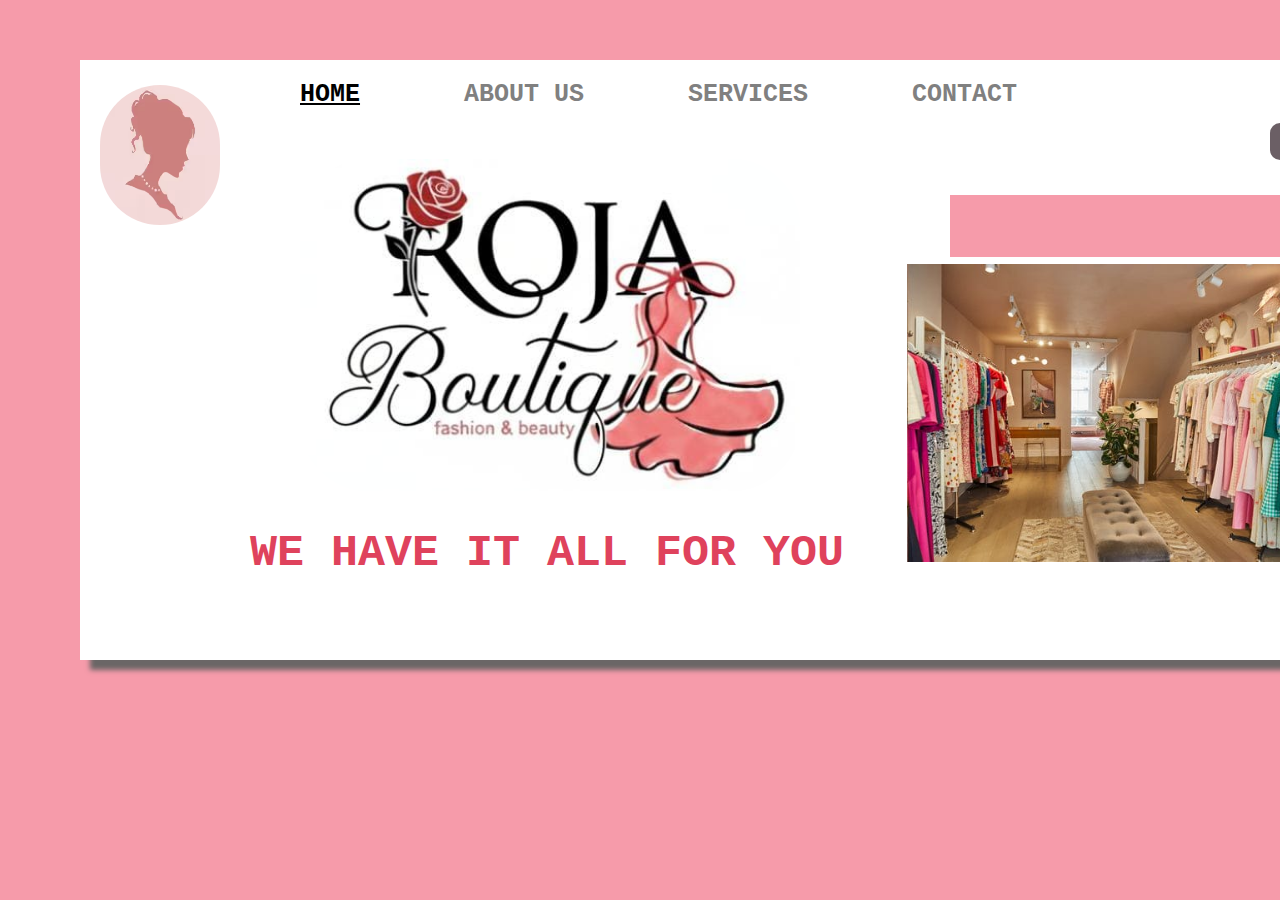
<file: index.html>
<!DOCTYPE html>
<html lang="en">
<head>
    <meta charset="UTF-8">
    <meta name="viewport" content="width=device-width, initial-scale=1.0">
    <title>BOUTIQUE</title>
    <link rel="stylesheet" href="index.css">
</head>

<body>

    <div class="style"></div>

    <nav class="nav">
       
        <ul>
           <a href="index.html" class="active">HOME</a>
           <a href="new.html">ABOUT US</a>
           <a href="ser.html">SERVICES</a>
           <a href="cont.html">CONTACT</a>
           <br>
           <br>
           <a href="log.html"><span>LOGIN</span></a>
        </ul>

    </nav>

    <div class="logo">

        <img src="pro1.avif" alt="">
        
    </div>

    <div class="name">

        <img src="pro3.jpg" alt="">

    </div>

    <div class="box"></div>

    <div class="img">

        <img src="pro2.jpg" alt="">

    </div>

    <h1>WE HAVE IT ALL FOR YOU</h1>

</body>
</html>
</file>
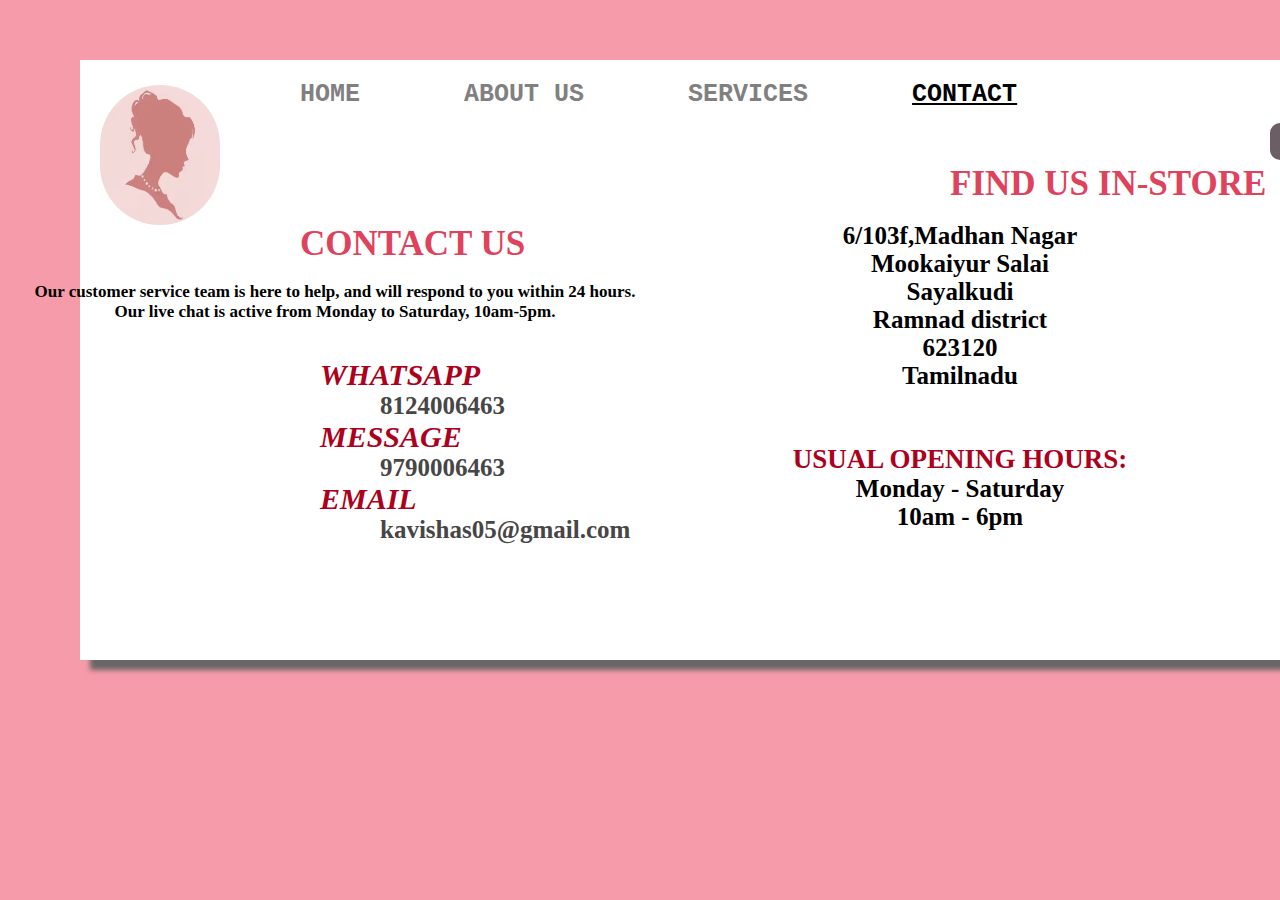
<file: cont.html>
<!DOCTYPE html>
<html lang="en">
<head>
    <meta charset="UTF-8">
    <meta name="viewport" content="width=device-width, initial-scale=1.0">
    <title>BOUTIQUE</title>
    <link rel="stylesheet" href="cont.css">
    <link href='https://cdn.boxicons.com/fonts/brands/boxicons-brands.min.css' rel='stylesheet'>
</head>
<body>
    
    <div class="style"></div>

    <nav class="nav">
       
        <ul>
           <a href="index.html">HOME</a>
           <a href="new.html">ABOUT US</a>
           <a href="ser.html">SERVICES</a>
           <a href="cont.html" class="active">CONTACT</a>
           <br>
           <br>
           <a href="log.html"><span>LOGIN</span></a>
        </ul>

    </nav>

    <div class="logo">

        <img src="pro1.avif" alt="">
        
    </div>

    <h1>CONTACT US</h1>

    <br>

    <p>
        Our customer service team is here to help, and will respond to you within 24 hours. 
        <br>Our live chat is active from Monday to Saturday, 10am-5pm.
    </p>

    <br>

    <br>

    <div class="cont">

        <i class='bxl  bx-whatsapp'  >WHATSAPP</i> 
        <h4>8124006463</h4>

        <i class='bxl  bx-messenger'  >MESSAGE</i>
        <h4>9790006463</h4> 

        <i class='bxl  bx-gmail'  >EMAIL</i>
        <h4>kavishas05@gmail.com</h4> 

    </div>

    <h2>FIND US IN-STORE</h2>

    <br>

    <h3>6/103f,Madhan Nagar</h3>
    <h3>Mookaiyur Salai</h3>
    <h3>Sayalkudi</h3>
    <h3>Ramnad district</h3>
    <h3>623120</h3>
    <h3>Tamilnadu</h3>

    <br>
    <br>
    <br>

    <h5>USUAL OPENING HOURS:</h5>
    <h3>Monday - Saturday</h3>
    <h3>10am - 6pm</h3>

</body>
</html>
</file>
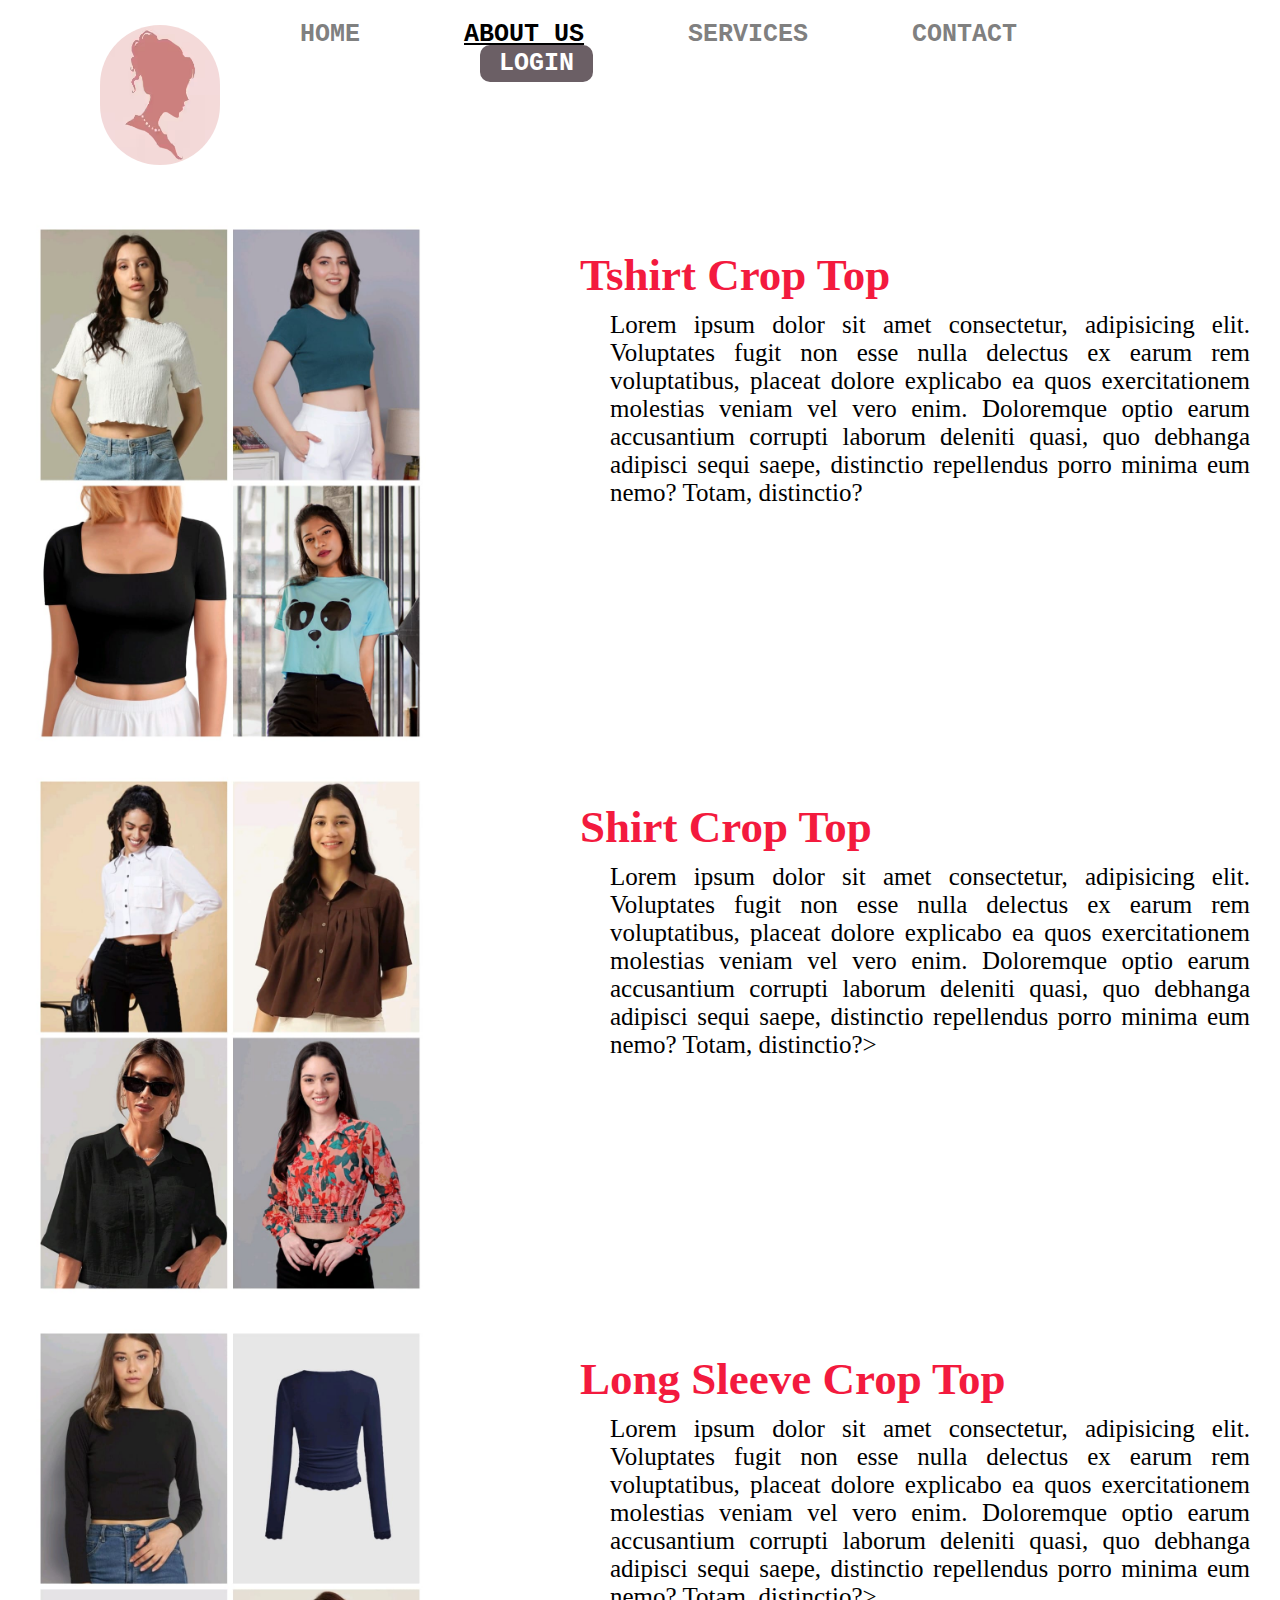
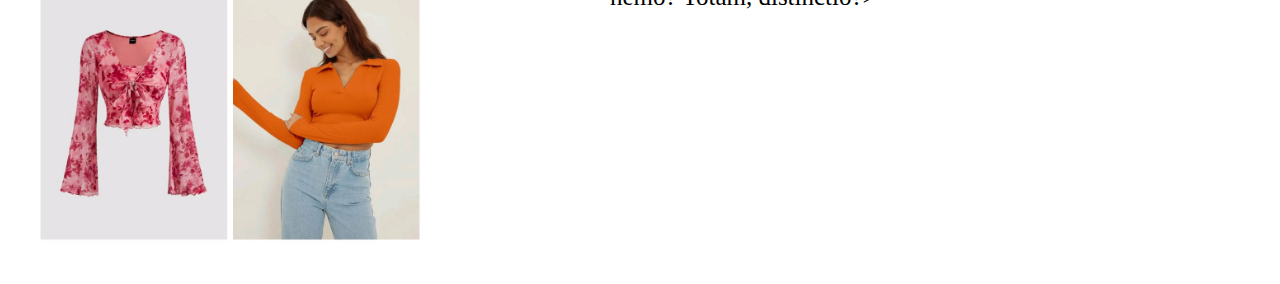
<file: crop.html>
<!DOCTYPE html>
<html lang="en">
<head>
    <meta charset="UTF-8">
    <meta name="viewport" content="width=device-width, initial-scale=1.0">
    <title>BOUTIQUE</title>
    <link rel="stylesheet" href="crop.css">
</head>

<body>

    <nav class="nav">
       
        <ul>
            <a href="index.html">HOME</a>
            <a href="new.html" class="active">ABOUT US</a>
            <a href="pro.html">SERVICES</a>
            <a href="cont.html">CONTACT</a>
            <a href="log.html"><span>LOGIN</span></a>
        </ul>

    </nav>

    <div class="logo">

        <img src="pro1.avif" alt="">
        
    </div>


    <div class="all">

        <div class="crop">
            <img src="crop1.jpg" alt="">
         </div>

        <div class="crop">
            <h1>Tshirt Crop Top</h1>
            <p>Lorem ipsum dolor sit amet consectetur, adipisicing elit. Voluptates fugit non esse nulla delectus ex earum rem voluptatibus, placeat dolore explicabo ea quos exercitationem molestias veniam vel vero enim. Doloremque optio earum accusantium corrupti laborum deleniti quasi, quo debhanga adipisci sequi saepe, distinctio repellendus porro minima eum nemo? Totam, distinctio?</p>
        </div>
        
        <div class="crop">
            <img src="crop2.jpg" alt="">
         </div>

        <div class="crop">
            <h1>Shirt Crop Top</h1>
            <p>Lorem ipsum dolor sit amet consectetur, adipisicing elit. Voluptates fugit non esse nulla delectus ex earum rem voluptatibus, placeat dolore explicabo ea quos exercitationem molestias veniam vel vero enim. Doloremque optio earum accusantium corrupti laborum deleniti quasi, quo debhanga adipisci sequi saepe, distinctio repellendus porro minima eum nemo? Totam, distinctio?></p>
        </div>

        <div class="crop">
            <img src="crop3.jpg" alt="">
         </div>

        <div class="crop">
            <h1>Long Sleeve Crop Top</h1>
            <p>Lorem ipsum dolor sit amet consectetur, adipisicing elit. Voluptates fugit non esse nulla delectus ex earum rem voluptatibus, placeat dolore explicabo ea quos exercitationem molestias veniam vel vero enim. Doloremque optio earum accusantium corrupti laborum deleniti quasi, quo debhanga adipisci sequi saepe, distinctio repellendus porro minima eum nemo? Totam, distinctio?></p>
        </div>

    </div>
    
</body>
</html>
</file>
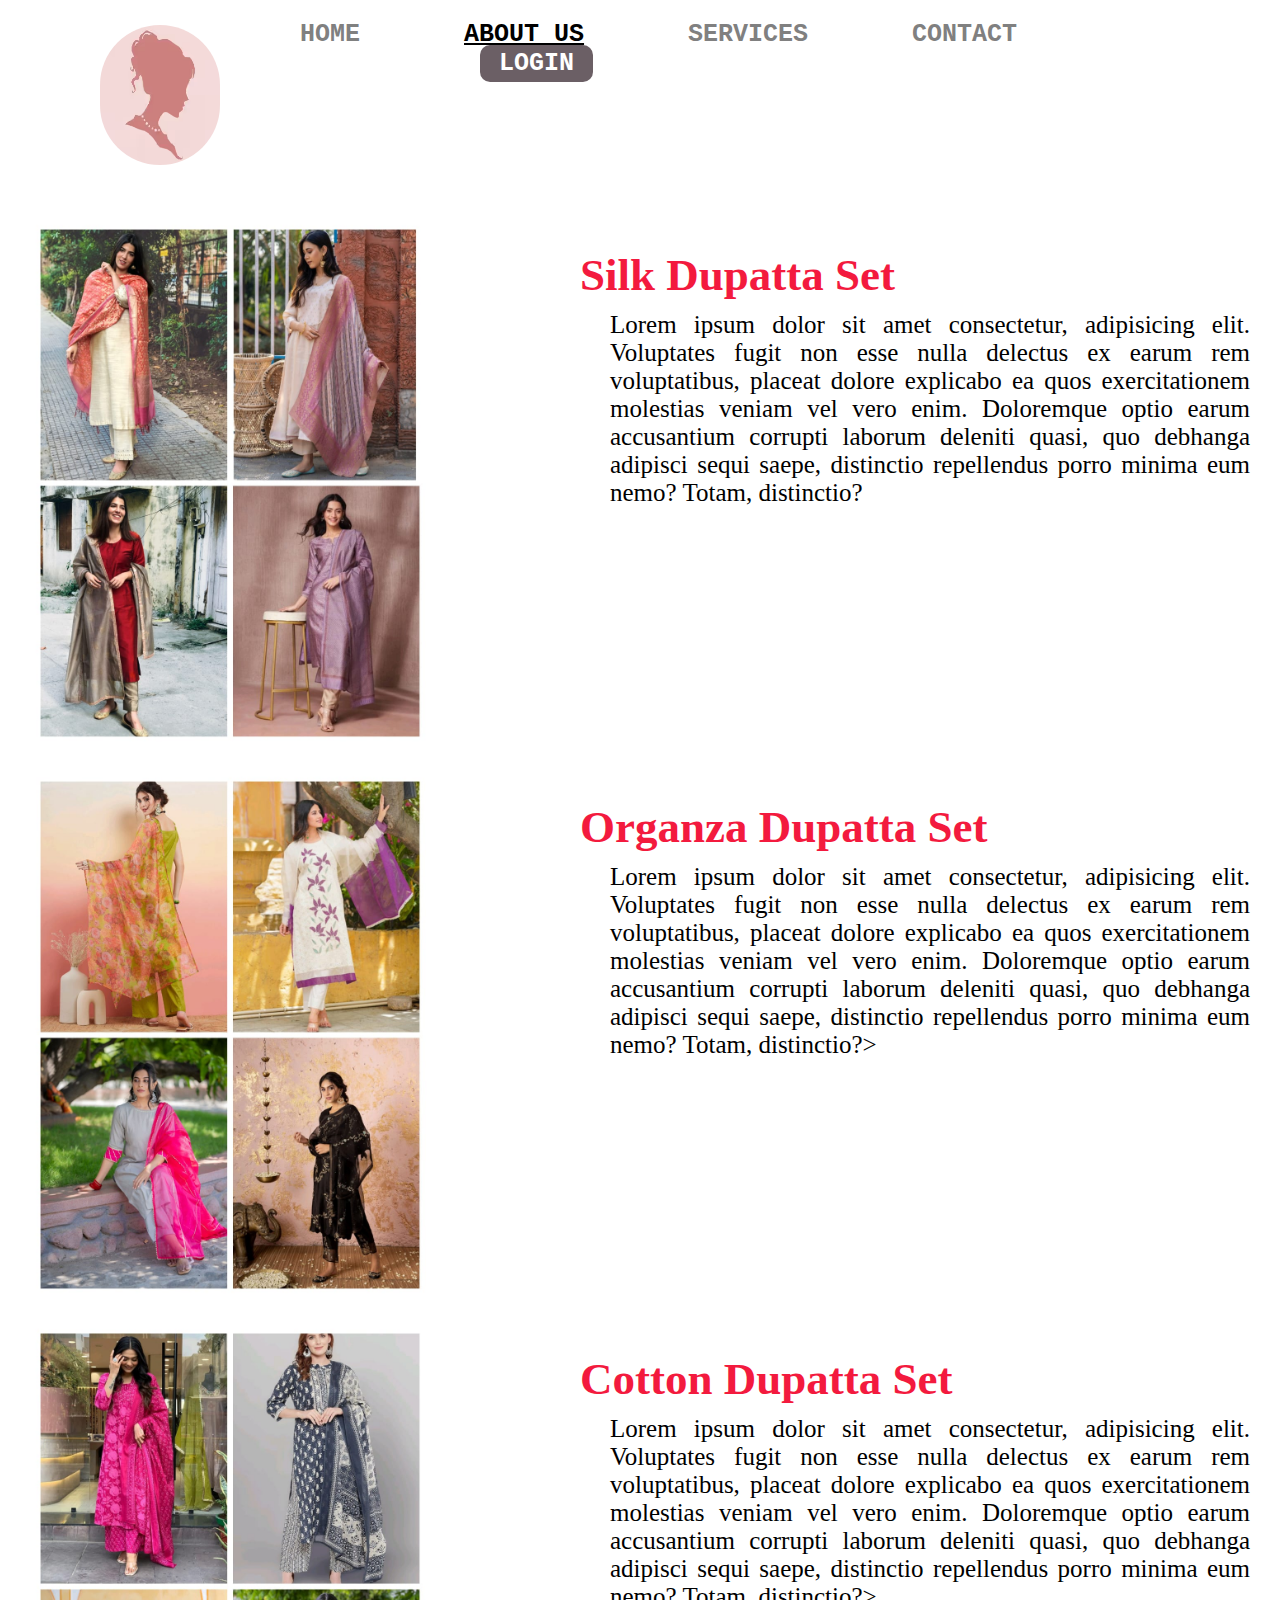
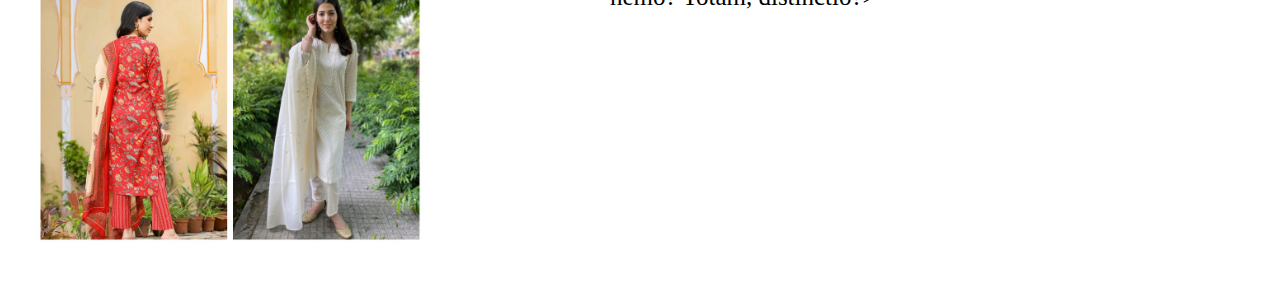
<file: dup.html>
<!DOCTYPE html>
<html lang="en">
<head>
    <meta charset="UTF-8">
    <meta name="viewport" content="width=device-width, initial-scale=1.0">
    <title>BOUTIQUE</title>
    <link rel="stylesheet" href="dup.css">
</head>

<body>

    <nav class="nav">
       
        <ul>
            <a href="index.html">HOME</a>
            <a href="new.html" class="active">ABOUT US</a>
            <a href="ser.html">SERVICES</a>
            <a href="cont.html">CONTACT</a>
            <a href="log.html"><span>LOGIN</span></a>
        </ul>

    </nav>

    <div class="logo">

        <img src="pro1.avif" alt="">
        
    </div>


    <div class="all">

        <div class="ds">
            <img src="ds1.jpg" alt="">
         </div>

        <div class="ds">
            <h1>Silk Dupatta Set</h1>
            <p>Lorem ipsum dolor sit amet consectetur, adipisicing elit. Voluptates fugit non esse nulla delectus ex earum rem voluptatibus, placeat dolore explicabo ea quos exercitationem molestias veniam vel vero enim. Doloremque optio earum accusantium corrupti laborum deleniti quasi, quo debhanga adipisci sequi saepe, distinctio repellendus porro minima eum nemo? Totam, distinctio?</p>
        </div>
        
        <div class="ds">
            <img src="ds2.jpg" alt="">
         </div>

        <div class="ds">
            <h1>Organza Dupatta Set</h1>
            <p>Lorem ipsum dolor sit amet consectetur, adipisicing elit. Voluptates fugit non esse nulla delectus ex earum rem voluptatibus, placeat dolore explicabo ea quos exercitationem molestias veniam vel vero enim. Doloremque optio earum accusantium corrupti laborum deleniti quasi, quo debhanga adipisci sequi saepe, distinctio repellendus porro minima eum nemo? Totam, distinctio?></p>
        </div>

        <div class="ds">
            <img src="ds3.jpg" alt="">
         </div>

        <div class="ds">
            <h1>Cotton Dupatta Set</h1>
            <p>Lorem ipsum dolor sit amet consectetur, adipisicing elit. Voluptates fugit non esse nulla delectus ex earum rem voluptatibus, placeat dolore explicabo ea quos exercitationem molestias veniam vel vero enim. Doloremque optio earum accusantium corrupti laborum deleniti quasi, quo debhanga adipisci sequi saepe, distinctio repellendus porro minima eum nemo? Totam, distinctio?></p>
        </div>

    </div>
    
</body>
</html>
</file>
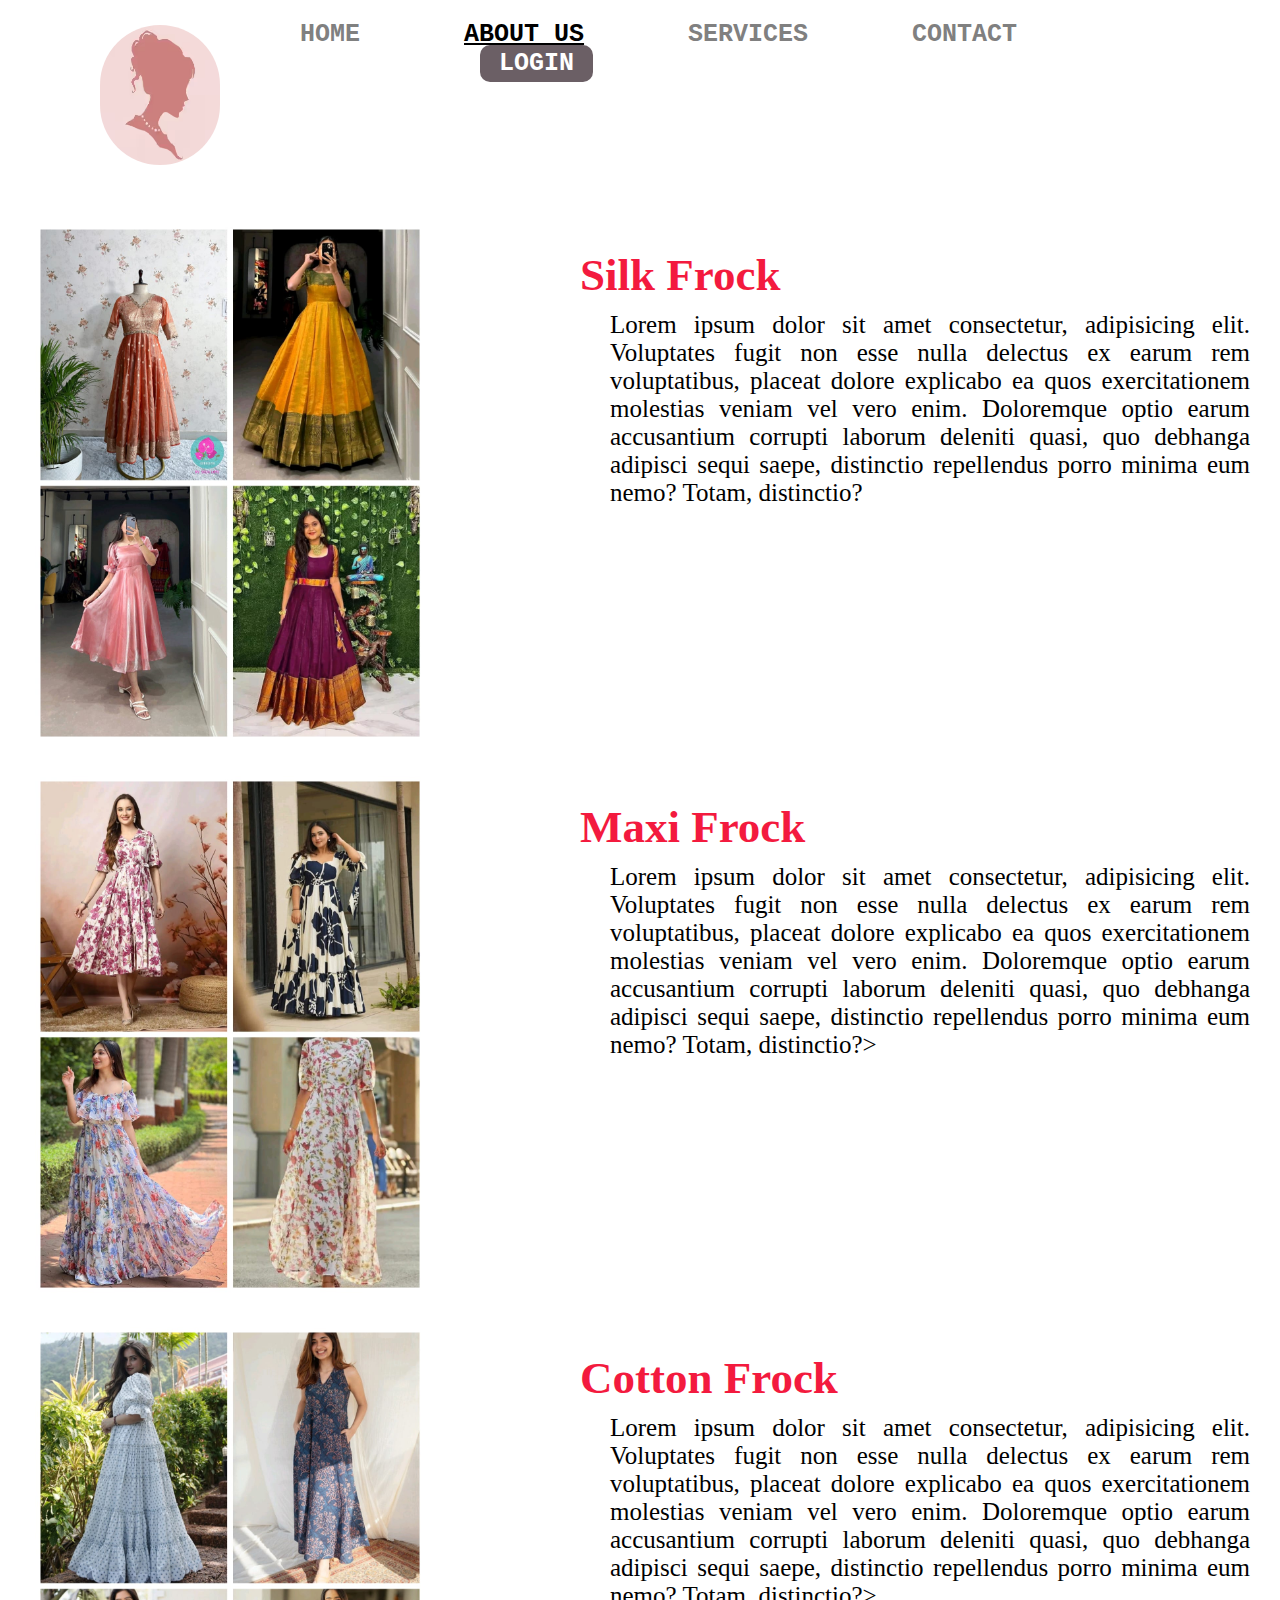
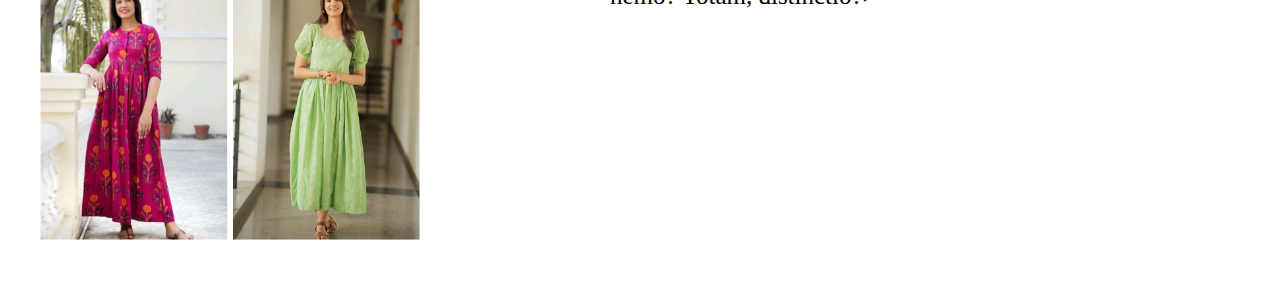
<file: fr.html>
<!DOCTYPE html>
<html lang="en">
<head>
    <meta charset="UTF-8">
    <meta name="viewport" content="width=device-width, initial-scale=1.0">
    <title>BOUTIQUE</title>
    <link rel="stylesheet" href="fr.css">
</head>

<body>

    <nav class="nav">
       
        <ul>
            <a href="index.html">HOME</a>
            <a href="new.html" class="active">ABOUT US</a>
            <a href="ser.html">SERVICES</a>
            <a href="cont.html">CONTACT</a>
            <a href="log.html"><span>LOGIN</span></a>
        </ul>

    </nav>

    <div class="logo">

        <img src="pro1.avif" alt="">
        
    </div>


    <div class="all">

        <div class="fr">
            <img src="fr1.jpg" alt="">
         </div>

        <div class="fr">
            <h1>Silk Frock</h1>
            <p>Lorem ipsum dolor sit amet consectetur, adipisicing elit. Voluptates fugit non esse nulla delectus ex earum rem voluptatibus, placeat dolore explicabo ea quos exercitationem molestias veniam vel vero enim. Doloremque optio earum accusantium corrupti laborum deleniti quasi, quo debhanga adipisci sequi saepe, distinctio repellendus porro minima eum nemo? Totam, distinctio?</p>
        </div>
        
        <div class="fr">
            <img src="fr2.jpg" alt="">
         </div>

        <div class="fr">
            <h1>Maxi Frock</h1>
            <p>Lorem ipsum dolor sit amet consectetur, adipisicing elit. Voluptates fugit non esse nulla delectus ex earum rem voluptatibus, placeat dolore explicabo ea quos exercitationem molestias veniam vel vero enim. Doloremque optio earum accusantium corrupti laborum deleniti quasi, quo debhanga adipisci sequi saepe, distinctio repellendus porro minima eum nemo? Totam, distinctio?></p>
        </div>

        <div class="fr">
            <img src="fr3.jpg" alt="">
         </div>

        <div class="fr">
            <h1>Cotton Frock</h1>
            <p>Lorem ipsum dolor sit amet consectetur, adipisicing elit. Voluptates fugit non esse nulla delectus ex earum rem voluptatibus, placeat dolore explicabo ea quos exercitationem molestias veniam vel vero enim. Doloremque optio earum accusantium corrupti laborum deleniti quasi, quo debhanga adipisci sequi saepe, distinctio repellendus porro minima eum nemo? Totam, distinctio?></p>
        </div>

    </div>
    
</body>
</html>
</file>
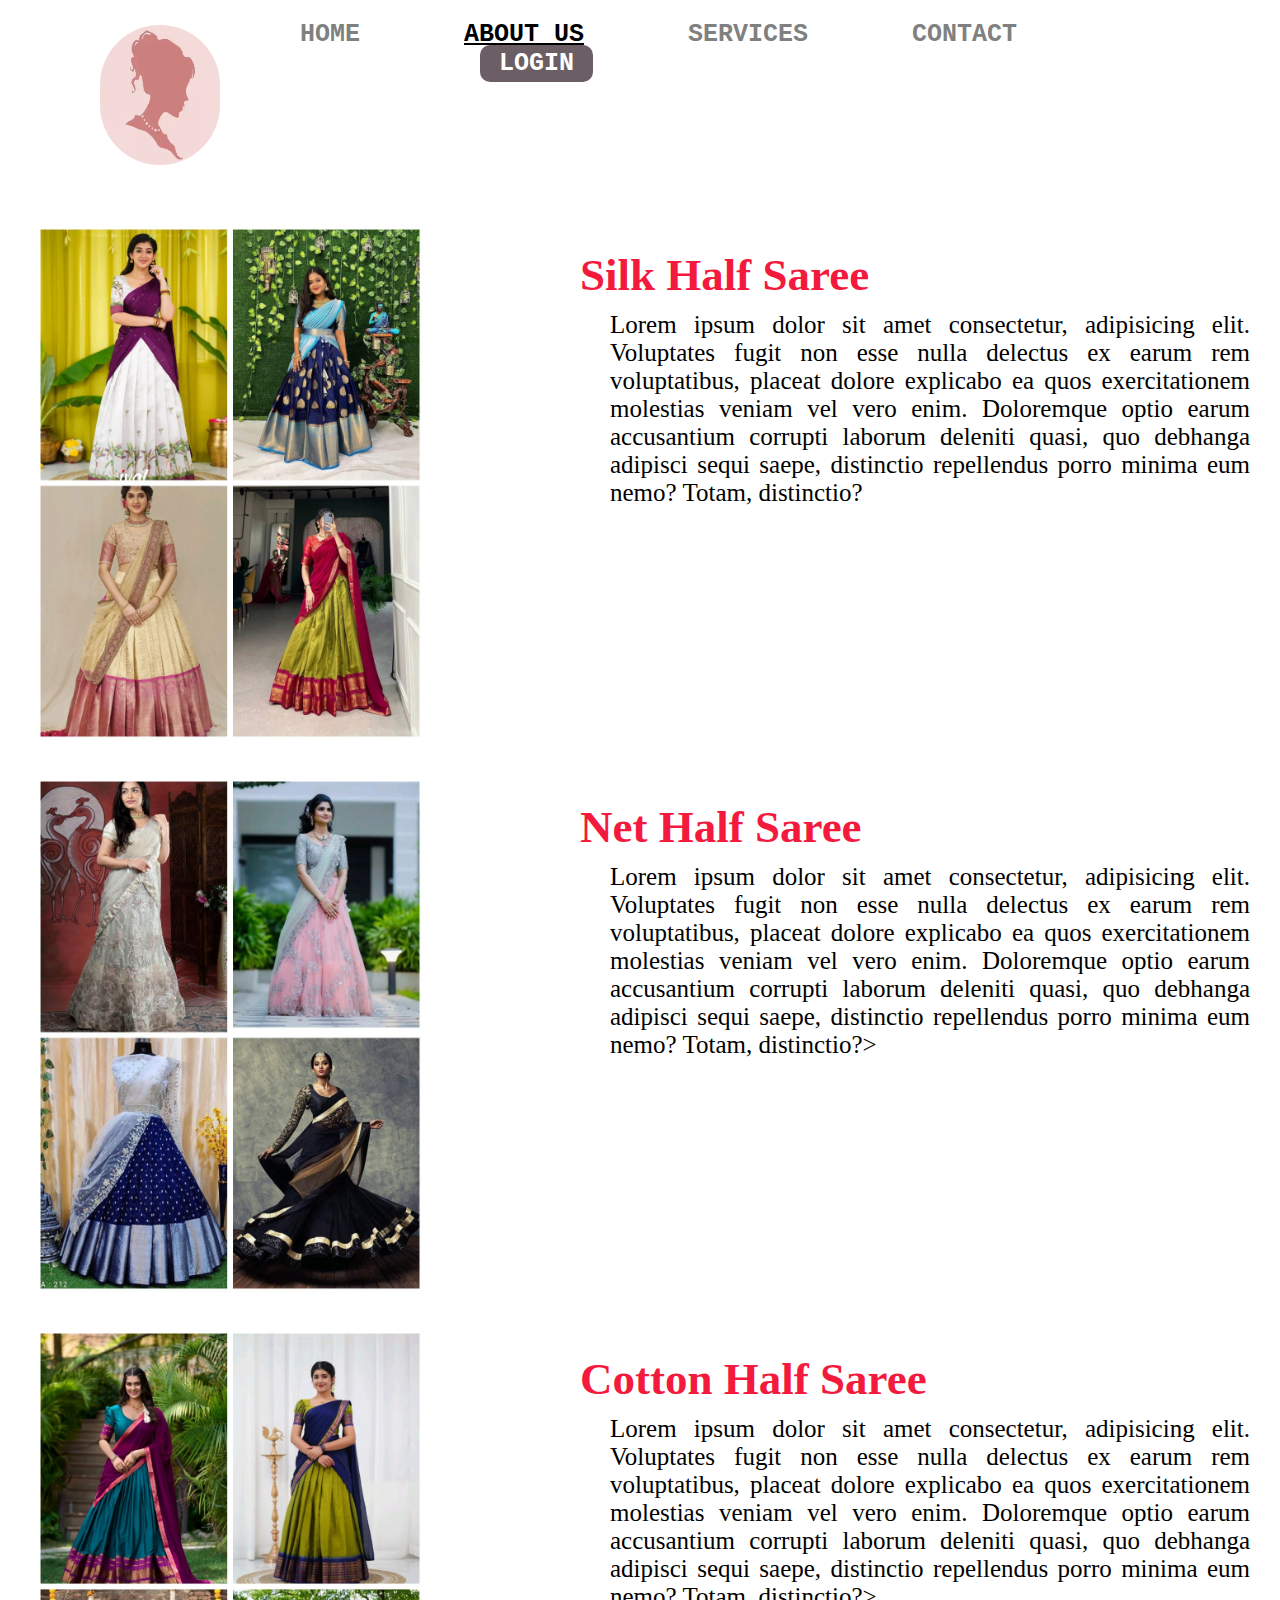
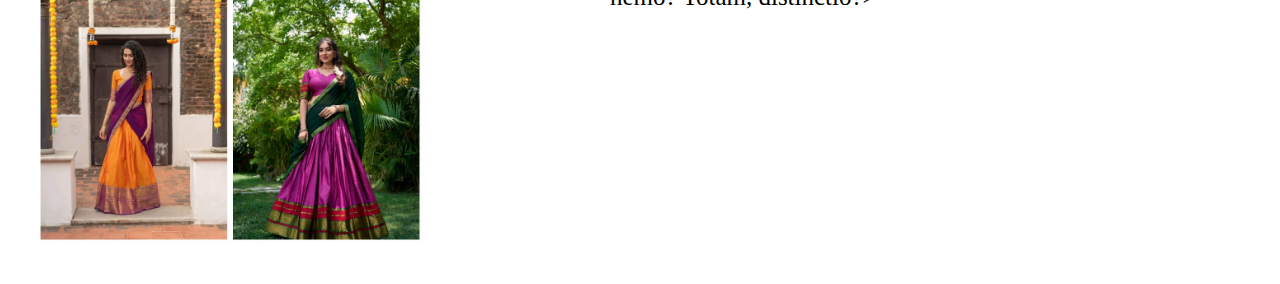
<file: half.html>
<!DOCTYPE html>
<html lang="en">
<head>
    <meta charset="UTF-8">
    <meta name="viewport" content="width=device-width, initial-scale=1.0">
    <title>BOUTIQUE</title>
    <link rel="stylesheet" href="half.css">
</head>

<body>

    <nav class="nav">
       
        <ul>
            <a href="index.html">HOME</a>
            <a href="new.html" class="active">ABOUT US</a>
            <a href="ser.html">SERVICES</a>
            <a href="cont.html">CONTACT</a>
            <a href="log.html"><span>LOGIN</span></a>
        </ul>

    </nav>

    <div class="logo">

        <img src="pro1.avif" alt="">
        
    </div>


    <div class="all">

        <div class="hs">
            <img src="hs1.jpg" alt="">
         </div>

        <div class="hs">
            <h1>Silk Half Saree</h1>
            <p>Lorem ipsum dolor sit amet consectetur, adipisicing elit. Voluptates fugit non esse nulla delectus ex earum rem voluptatibus, placeat dolore explicabo ea quos exercitationem molestias veniam vel vero enim. Doloremque optio earum accusantium corrupti laborum deleniti quasi, quo debhanga adipisci sequi saepe, distinctio repellendus porro minima eum nemo? Totam, distinctio?</p>
        </div>
        
        <div class="hs">
            <img src="hs2.jpg" alt="">
         </div>

        <div class="hs">
            <h1>Net Half Saree</h1>
            <p>Lorem ipsum dolor sit amet consectetur, adipisicing elit. Voluptates fugit non esse nulla delectus ex earum rem voluptatibus, placeat dolore explicabo ea quos exercitationem molestias veniam vel vero enim. Doloremque optio earum accusantium corrupti laborum deleniti quasi, quo debhanga adipisci sequi saepe, distinctio repellendus porro minima eum nemo? Totam, distinctio?></p>
        </div>

        <div class="hs">
            <img src="hs3.jpg" alt="">
         </div>

        <div class="hs">
            <h1>Cotton Half Saree</h1>
            <p>Lorem ipsum dolor sit amet consectetur, adipisicing elit. Voluptates fugit non esse nulla delectus ex earum rem voluptatibus, placeat dolore explicabo ea quos exercitationem molestias veniam vel vero enim. Doloremque optio earum accusantium corrupti laborum deleniti quasi, quo debhanga adipisci sequi saepe, distinctio repellendus porro minima eum nemo? Totam, distinctio?></p>
        </div>

    </div>
    
</body>
</html>
</file>
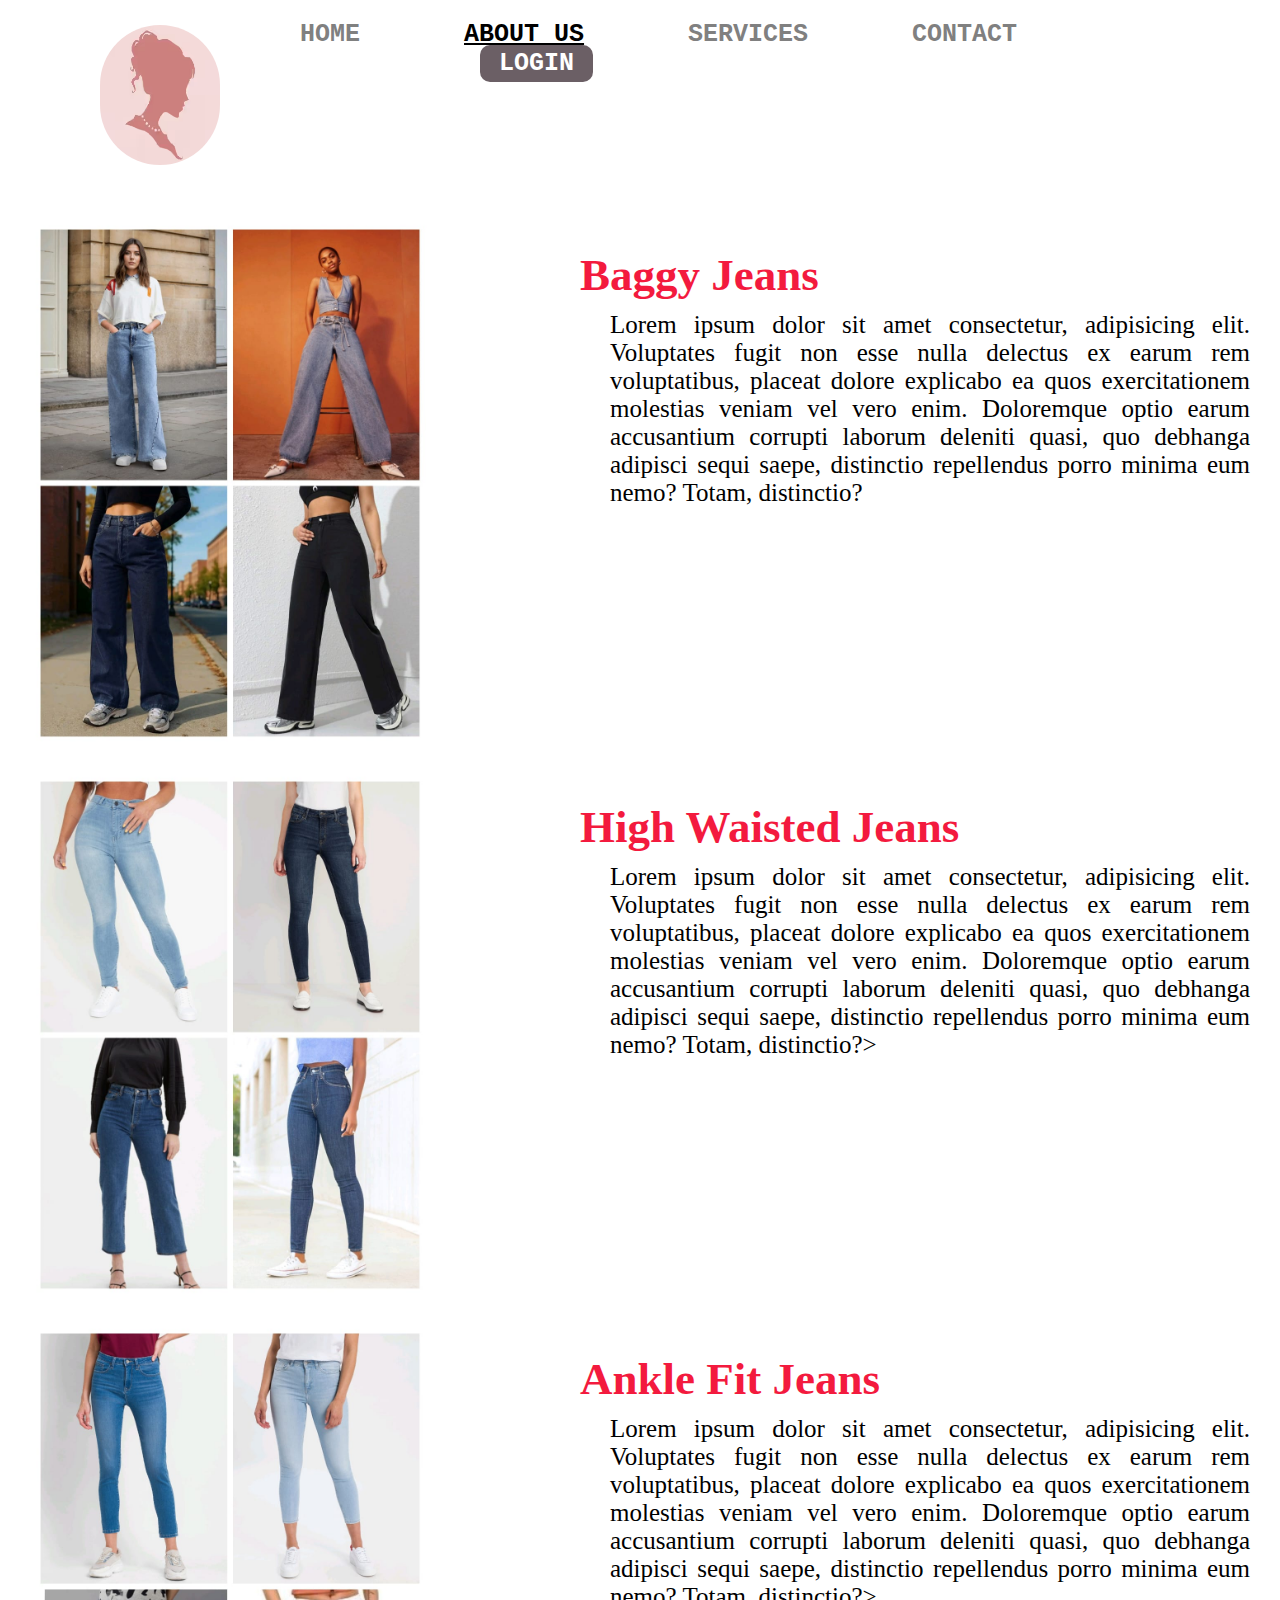
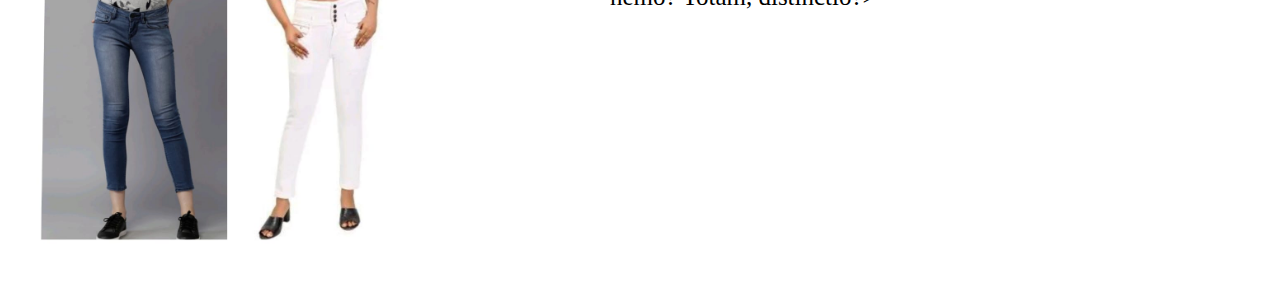
<file: jean.html>
<!DOCTYPE html>
<html lang="en">
<head>
    <meta charset="UTF-8">
    <meta name="viewport" content="width=device-width, initial-scale=1.0">
    <title>BOUTIQUE</title>
    <link rel="stylesheet" href="jean.css">
</head>

<body>

    <nav class="nav">
       
        <ul>
            <a href="index.html">HOME</a>
            <a href="new.html" class="active">ABOUT US</a>
            <a href="ser.html">SERVICES</a>
            <a href="cont.html">CONTACT</a>
            <a href="log.html"><span>LOGIN</span></a>
        </ul>

    </nav>

    <div class="logo">

        <img src="pro1.avif" alt="">
        
    </div>


    <div class="all">

        <div class="je">
            <img src="je1.jpg" alt="">
         </div>

        <div class="je">
            <h1>Baggy Jeans</h1>
            <p>Lorem ipsum dolor sit amet consectetur, adipisicing elit. Voluptates fugit non esse nulla delectus ex earum rem voluptatibus, placeat dolore explicabo ea quos exercitationem molestias veniam vel vero enim. Doloremque optio earum accusantium corrupti laborum deleniti quasi, quo debhanga adipisci sequi saepe, distinctio repellendus porro minima eum nemo? Totam, distinctio?</p>
        </div>
        
        <div class="je">
            <img src="je2.jpg" alt="">
         </div>

        <div class="je">
            <h1>High Waisted Jeans</h1>
            <p>Lorem ipsum dolor sit amet consectetur, adipisicing elit. Voluptates fugit non esse nulla delectus ex earum rem voluptatibus, placeat dolore explicabo ea quos exercitationem molestias veniam vel vero enim. Doloremque optio earum accusantium corrupti laborum deleniti quasi, quo debhanga adipisci sequi saepe, distinctio repellendus porro minima eum nemo? Totam, distinctio?></p>
        </div>

        <div class="je">
            <img src="je3.jpg" alt="">
         </div>

        <div class="je">
            <h1>Ankle Fit Jeans</h1>
            <p>Lorem ipsum dolor sit amet consectetur, adipisicing elit. Voluptates fugit non esse nulla delectus ex earum rem voluptatibus, placeat dolore explicabo ea quos exercitationem molestias veniam vel vero enim. Doloremque optio earum accusantium corrupti laborum deleniti quasi, quo debhanga adipisci sequi saepe, distinctio repellendus porro minima eum nemo? Totam, distinctio?></p>
        </div>

    </div>
    
</body>
</html>
</file>
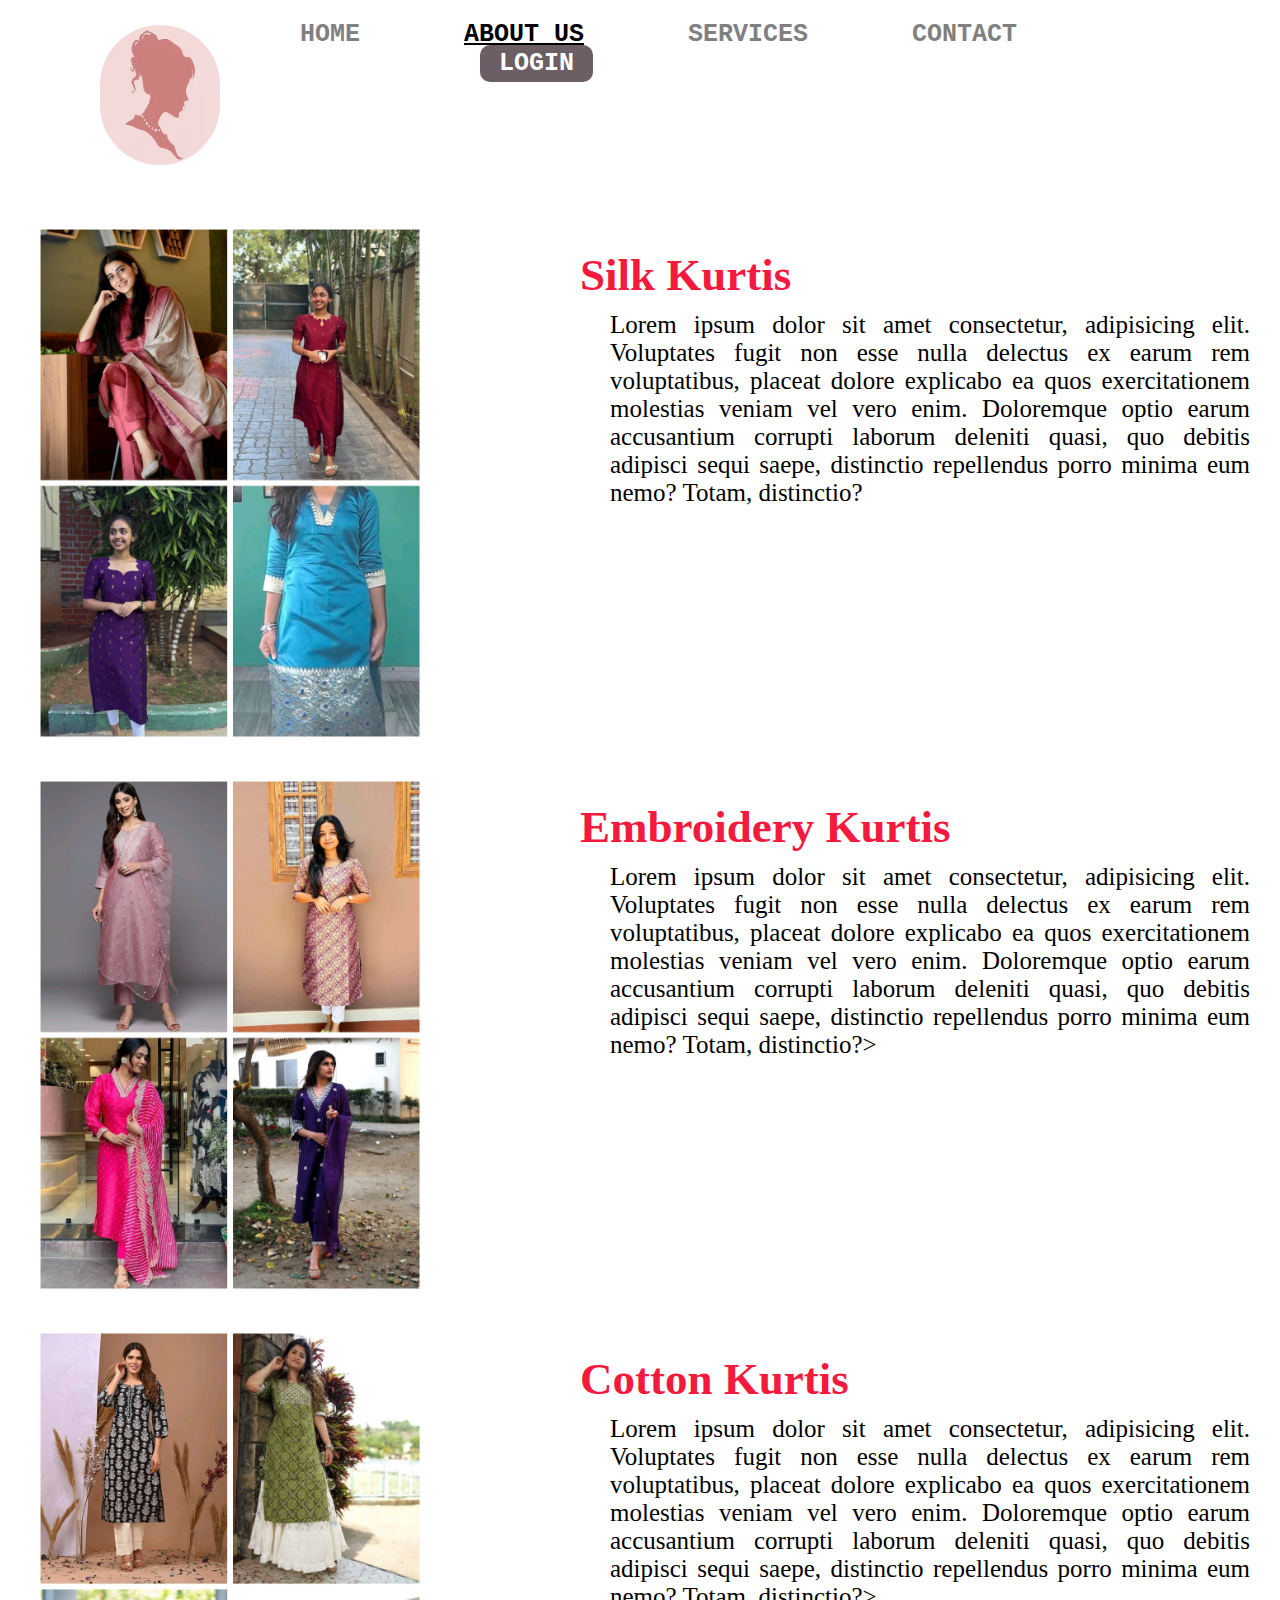
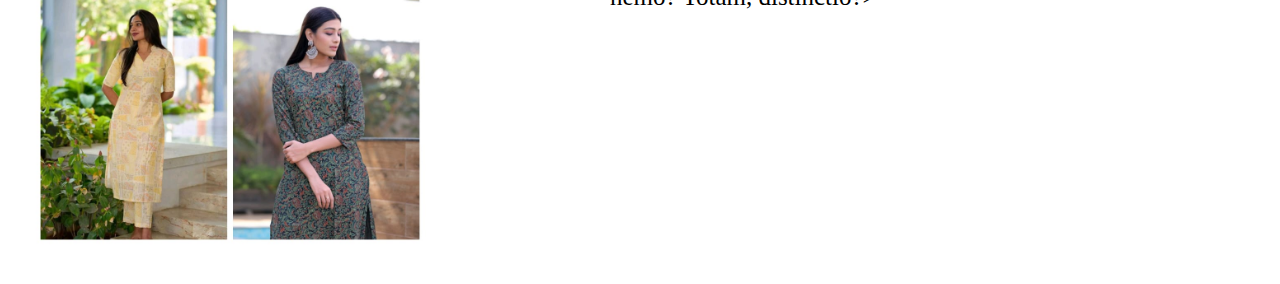
<file: kurti.html>
<!DOCTYPE html>
<html lang="en">
<head>
    <meta charset="UTF-8">
    <meta name="viewport" content="width=device-width, initial-scale=1.0">
    <title>BOUTIQUE</title>
    <link rel="stylesheet" href="kurti.css">
</head>

<body>

    <nav class="nav">
       
        <ul>
            <a href="index.html">HOME</a>
            <a href="new.html" class="active">ABOUT US</a>
            <a href="ser.html">SERVICES</a>
            <a href="cont.html">CONTACT</a>
            <a href="log.html"><span>LOGIN</span></a>
        </ul>

    </nav>

    <div class="logo">

        <img src="pro1.avif" alt="">
        
    </div>


    <div class="all">

        <div class="kur">
            <img src="kur.jpg" alt="">
         </div>

        <div class="kur">
            <h1>Silk Kurtis</h1>
            <p>Lorem ipsum dolor sit amet consectetur, adipisicing elit. Voluptates fugit non esse nulla delectus ex earum rem voluptatibus, placeat dolore explicabo ea quos exercitationem molestias veniam vel vero enim. Doloremque optio earum accusantium corrupti laborum deleniti quasi, quo debitis adipisci sequi saepe, distinctio repellendus porro minima eum nemo? Totam, distinctio?</p>
        </div>
        
        <div class="kur">
            <img src="kur1.jpg" alt="">
         </div>

        <div class="kur">
            <h1>Embroidery Kurtis</h1>
            <p>Lorem ipsum dolor sit amet consectetur, adipisicing elit. Voluptates fugit non esse nulla delectus ex earum rem voluptatibus, placeat dolore explicabo ea quos exercitationem molestias veniam vel vero enim. Doloremque optio earum accusantium corrupti laborum deleniti quasi, quo debitis adipisci sequi saepe, distinctio repellendus porro minima eum nemo? Totam, distinctio?></p>
        </div>

        <div class="kur">
            <img src="kur3.jpg" alt="">
         </div>

        <div class="kur">
            <h1>Cotton Kurtis</h1>
            <p>Lorem ipsum dolor sit amet consectetur, adipisicing elit. Voluptates fugit non esse nulla delectus ex earum rem voluptatibus, placeat dolore explicabo ea quos exercitationem molestias veniam vel vero enim. Doloremque optio earum accusantium corrupti laborum deleniti quasi, quo debitis adipisci sequi saepe, distinctio repellendus porro minima eum nemo? Totam, distinctio?></p>
        </div>

    </div>
    
</body>
</html>
</file>
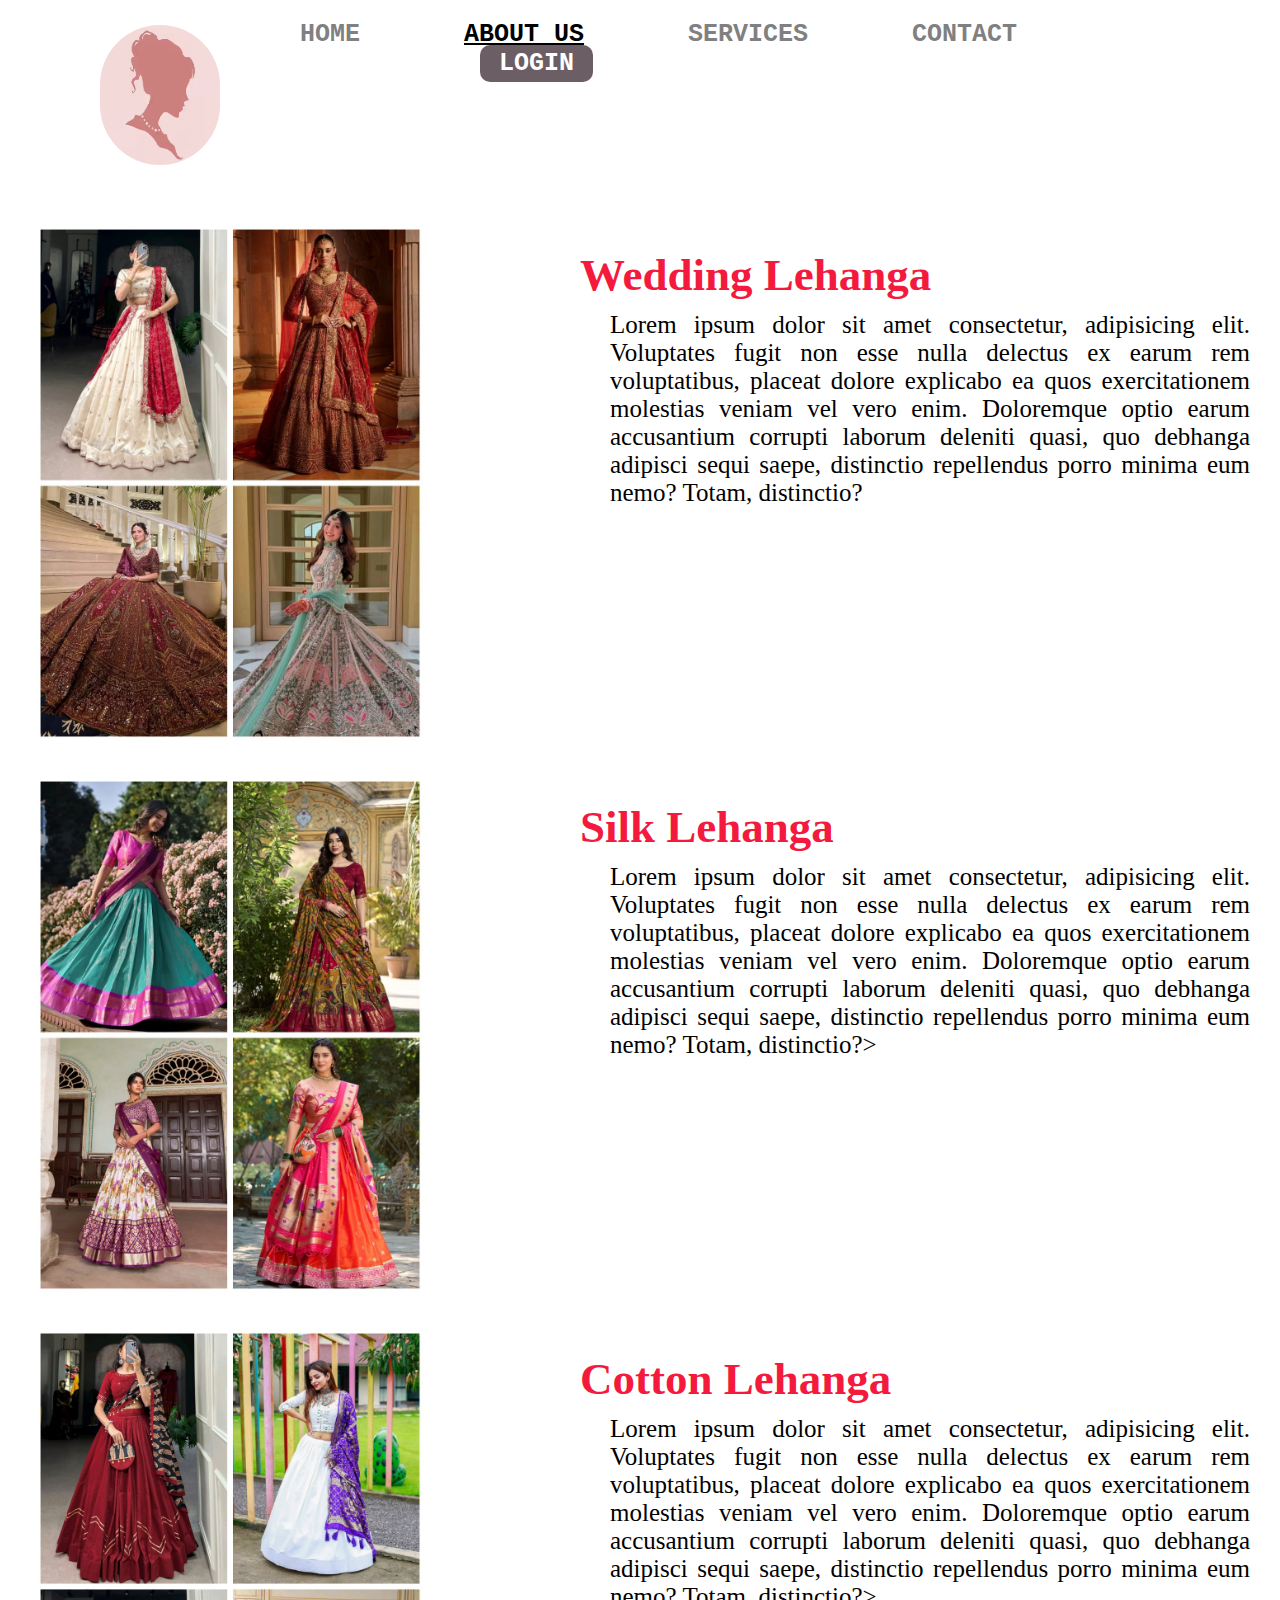
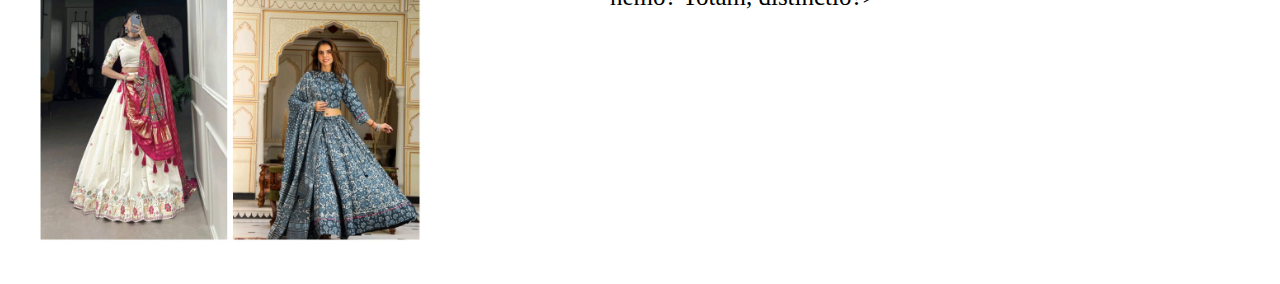
<file: lehanga.html>
<!DOCTYPE html>
<html lang="en">
<head>
    <meta charset="UTF-8">
    <meta name="viewport" content="width=device-width, initial-scale=1.0">
    <title>BOUTIQUE</title>
    <link rel="stylesheet" href="lehanga.css">
</head>

<body>

    <nav class="nav">
       
        <ul>
            <a href="index.html">HOME</a>
            <a href="new.html" class="active">ABOUT US</a>
            <a href="ser.html">SERVICES</a>
            <a href="cont.html">CONTACT</a>
            <a href="log.html"><span>LOGIN</span></a>
        </ul>

    </nav>

    <div class="logo">

        <img src="pro1.avif" alt="">
        
    </div>


    <div class="all">

        <div class="leg">
            <img src="leg1.jpg" alt="">
         </div>

        <div class="leg">
            <h1>Wedding Lehanga</h1>
            <p>Lorem ipsum dolor sit amet consectetur, adipisicing elit. Voluptates fugit non esse nulla delectus ex earum rem voluptatibus, placeat dolore explicabo ea quos exercitationem molestias veniam vel vero enim. Doloremque optio earum accusantium corrupti laborum deleniti quasi, quo debhanga adipisci sequi saepe, distinctio repellendus porro minima eum nemo? Totam, distinctio?</p>
        </div>
        
        <div class="leg">
            <img src="leg2.jpg" alt="">
         </div>

        <div class="leg">
            <h1>Silk Lehanga</h1>
            <p>Lorem ipsum dolor sit amet consectetur, adipisicing elit. Voluptates fugit non esse nulla delectus ex earum rem voluptatibus, placeat dolore explicabo ea quos exercitationem molestias veniam vel vero enim. Doloremque optio earum accusantium corrupti laborum deleniti quasi, quo debhanga adipisci sequi saepe, distinctio repellendus porro minima eum nemo? Totam, distinctio?></p>
        </div>

        <div class="leg">
            <img src="leg3.jpg" alt="">
         </div>

        <div class="leg">
            <h1>Cotton Lehanga</h1>
            <p>Lorem ipsum dolor sit amet consectetur, adipisicing elit. Voluptates fugit non esse nulla delectus ex earum rem voluptatibus, placeat dolore explicabo ea quos exercitationem molestias veniam vel vero enim. Doloremque optio earum accusantium corrupti laborum deleniti quasi, quo debhanga adipisci sequi saepe, distinctio repellendus porro minima eum nemo? Totam, distinctio?></p>
        </div>

    </div>
    
</body>
</html>
</file>
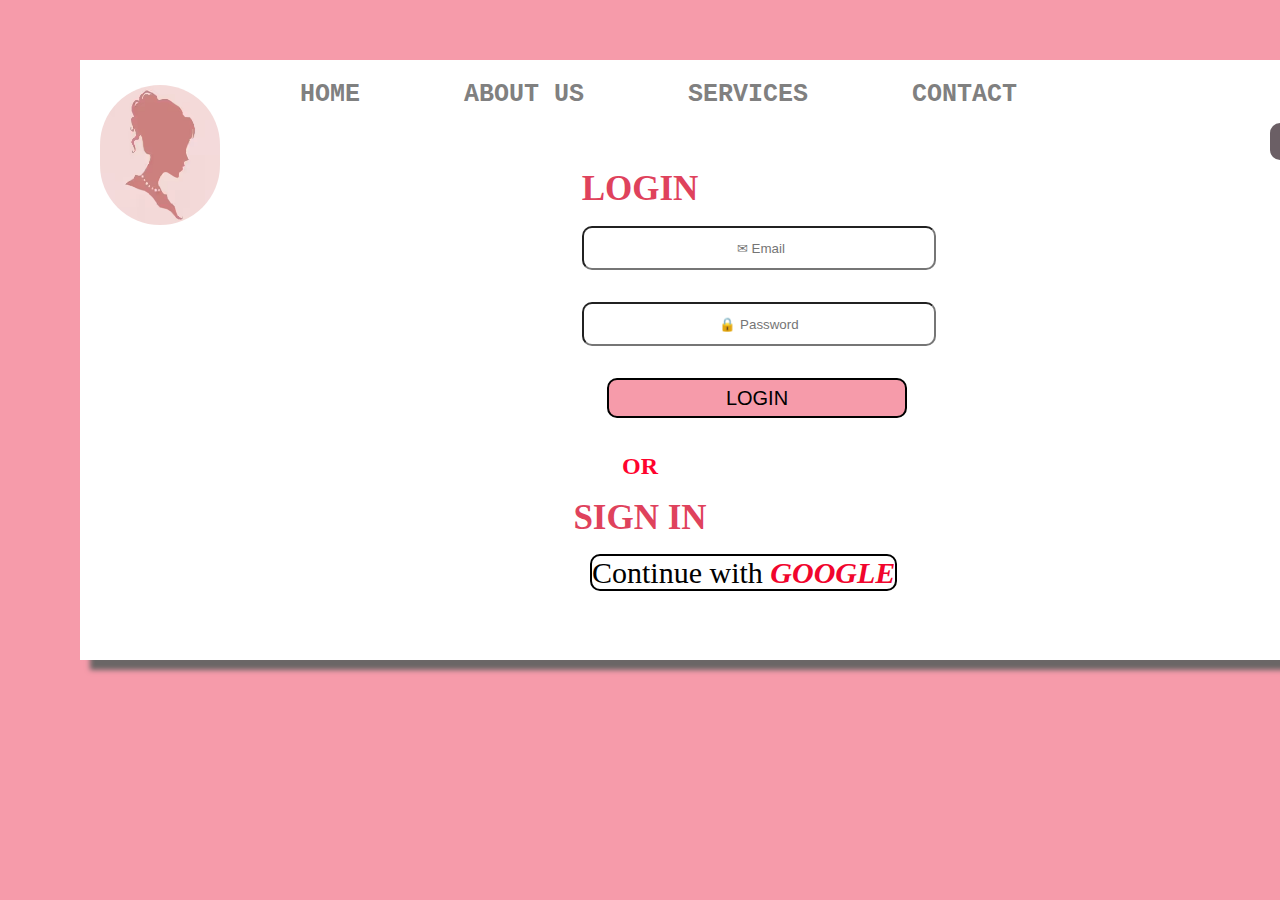
<file: log.html>
<!DOCTYPE html>
<html lang="en">
<head>
    <meta charset="UTF-8">
    <meta name="viewport" content="width=device-width, initial-scale=1.0">
    <title>BOUTIQUE</title>
    <link rel="stylesheet" href="log.css">
    <link href='https://cdn.boxicons.com/fonts/brands/boxicons-brands.min.css' rel='stylesheet'>
</head>

<body>
    
    
    <div class="style"></div>

    <nav class="nav">
       
        <ul>
           <a href="index.html">HOME</a>
           <a href="new.html">ABOUT US</a>
           <a href="ser.html">SERVICES</a>
           <a href="cont.html">CONTACT</a>
           <br>
           <br>
           <a href="log.html" class="active"><span>LOGIN</span></a>
        </ul>

    </nav>

    <div class="logo">

        <img src="pro1.avif" alt="">
        
    </div>

    <h1>LOGIN</h1>

    <form>

        <table>

            <tr>
                <td><input type="email" required placeholder=" ✉ Email"></td>
            </tr>

            <tr>
                <td><input type="password" required placeholder="🔒 Password"></td>
            </tr>

        <tr>
            <td>
                <button>
                    LOGIN
                </button>
           </td>
        </tr>


        </table>

    </form>
 
    <br>

    <h2>OR</h2>

    <br>

    <h3>SIGN IN</h3>

    <br>

    <a href="http://www.google.com" class="icon">Continue with 
        <i class='bxl  bx-google'><span>GOOGLE</span></i>
    </a>


</body>
</html>
</file>
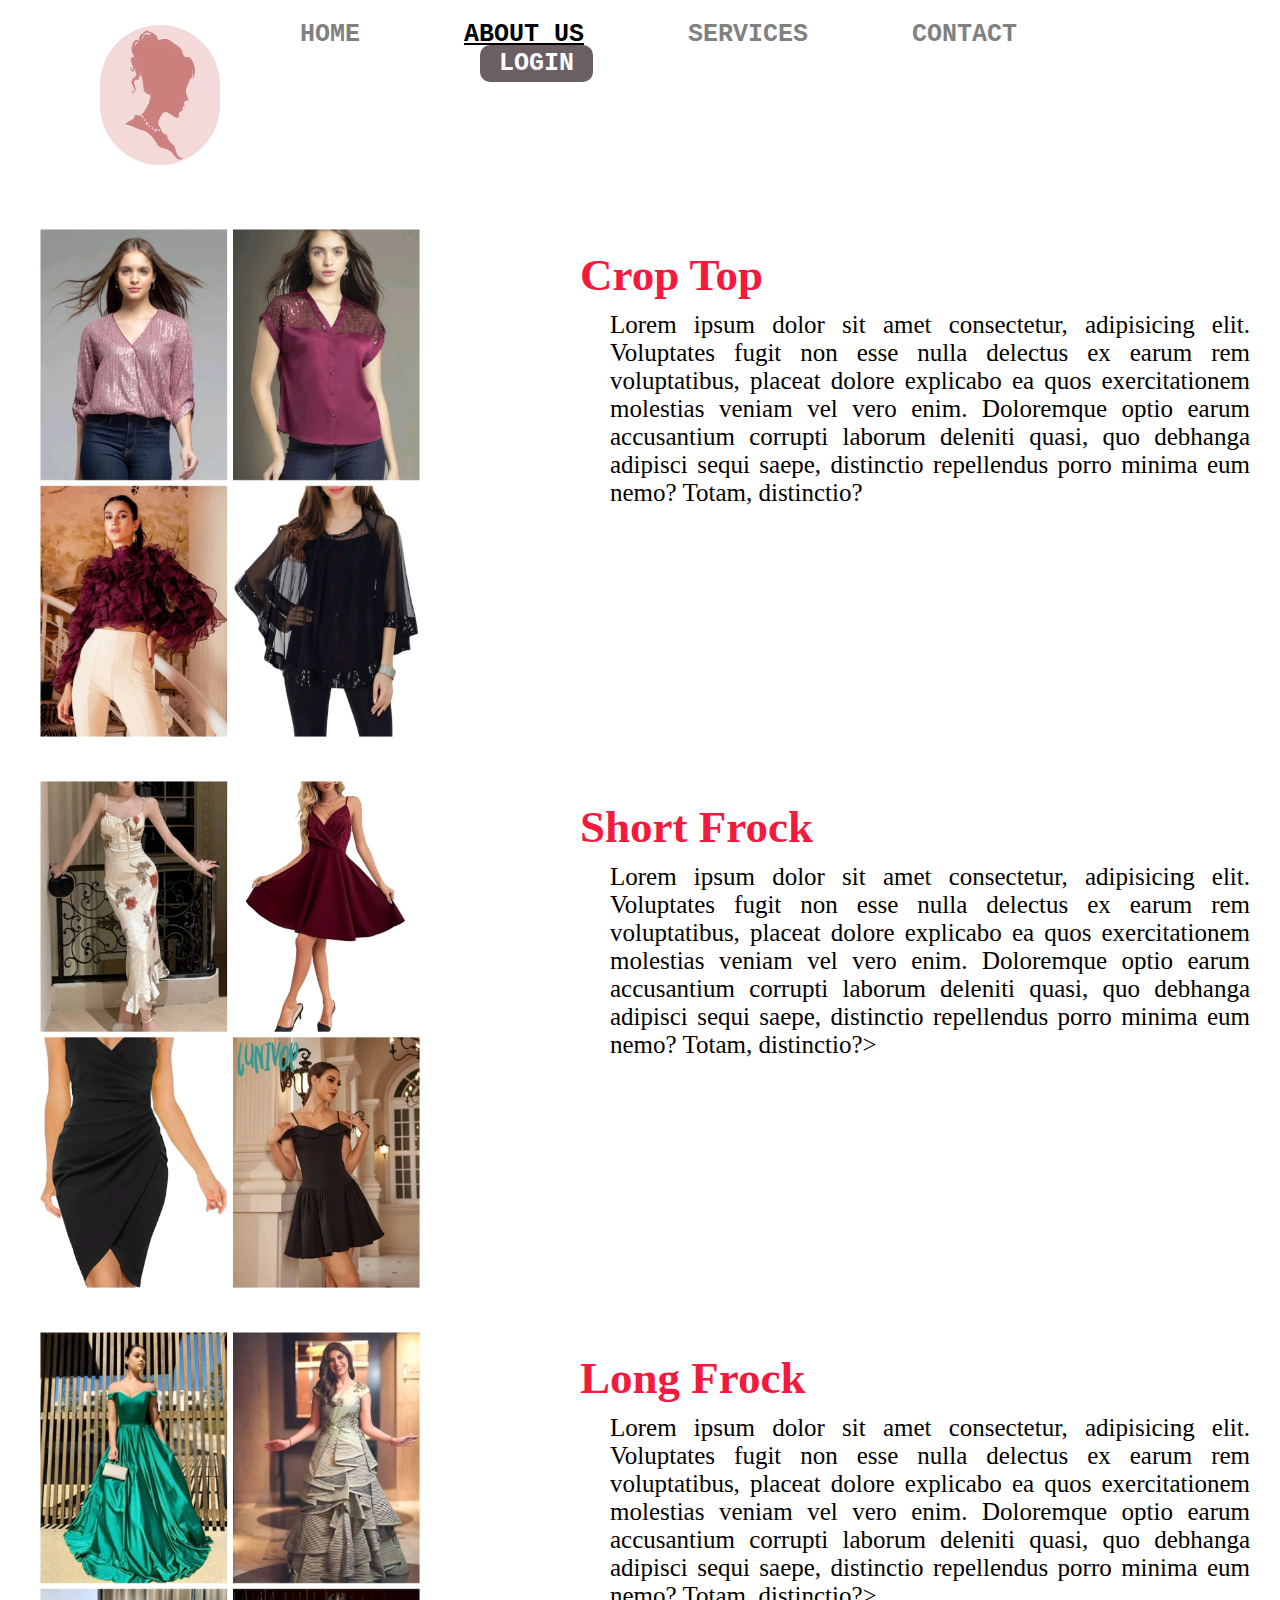
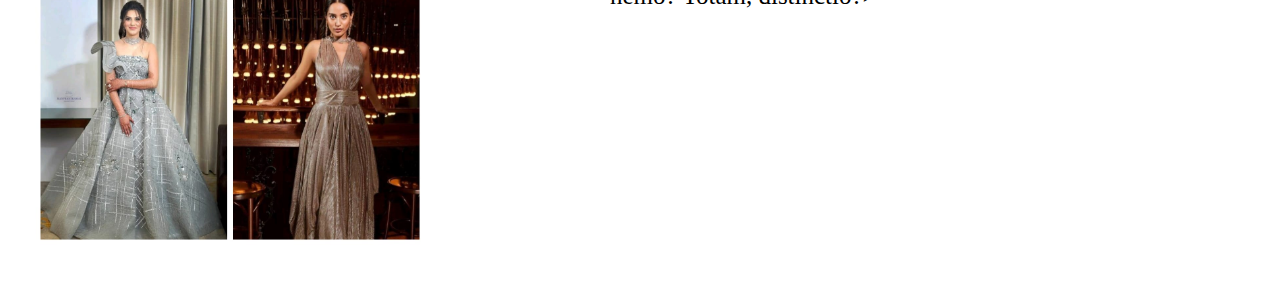
<file: pw.html>
<!DOCTYPE html>
<html lang="en">
<head>
    <meta charset="UTF-8">
    <meta name="viewport" content="width=device-width, initial-scale=1.0">
    <title>BOUTIQUE</title>
    <link rel="stylesheet" href="pw.css">
</head>

<body>

    <nav class="nav">
       
        <ul>
            <a href="index.html">HOME</a>
            <a href="new.html" class="active">ABOUT US</a>
            <a href="ser.html">SERVICES</a>
            <a href="cont.html">CONTACT</a>
            <a href="log.html"><span>LOGIN</span></a>
        </ul>

    </nav>

    <div class="logo">

        <img src="pro1.avif" alt="">
        
    </div>


    <div class="all">

        <div class="pw">
            <img src="pw1.jpg" alt="">
         </div>

        <div class="pw">
            <h1>Crop Top</h1>
            <p>Lorem ipsum dolor sit amet consectetur, adipisicing elit. Voluptates fugit non esse nulla delectus ex earum rem voluptatibus, placeat dolore explicabo ea quos exercitationem molestias veniam vel vero enim. Doloremque optio earum accusantium corrupti laborum deleniti quasi, quo debhanga adipisci sequi saepe, distinctio repellendus porro minima eum nemo? Totam, distinctio?</p>
        </div>
        
        <div class="pw">
            <img src="pw2.jpg" alt="">
         </div>

        <div class="pw">
            <h1>Short Frock</h1>
            <p>Lorem ipsum dolor sit amet consectetur, adipisicing elit. Voluptates fugit non esse nulla delectus ex earum rem voluptatibus, placeat dolore explicabo ea quos exercitationem molestias veniam vel vero enim. Doloremque optio earum accusantium corrupti laborum deleniti quasi, quo debhanga adipisci sequi saepe, distinctio repellendus porro minima eum nemo? Totam, distinctio?></p>
        </div>

        <div class="pw">
            <img src="pw3.jpg" alt="">
         </div>

        <div class="pw">
            <h1>Long Frock</h1>
            <p>Lorem ipsum dolor sit amet consectetur, adipisicing elit. Voluptates fugit non esse nulla delectus ex earum rem voluptatibus, placeat dolore explicabo ea quos exercitationem molestias veniam vel vero enim. Doloremque optio earum accusantium corrupti laborum deleniti quasi, quo debhanga adipisci sequi saepe, distinctio repellendus porro minima eum nemo? Totam, distinctio?></p>
        </div>

    </div>
    
</body>
</html>
</file>
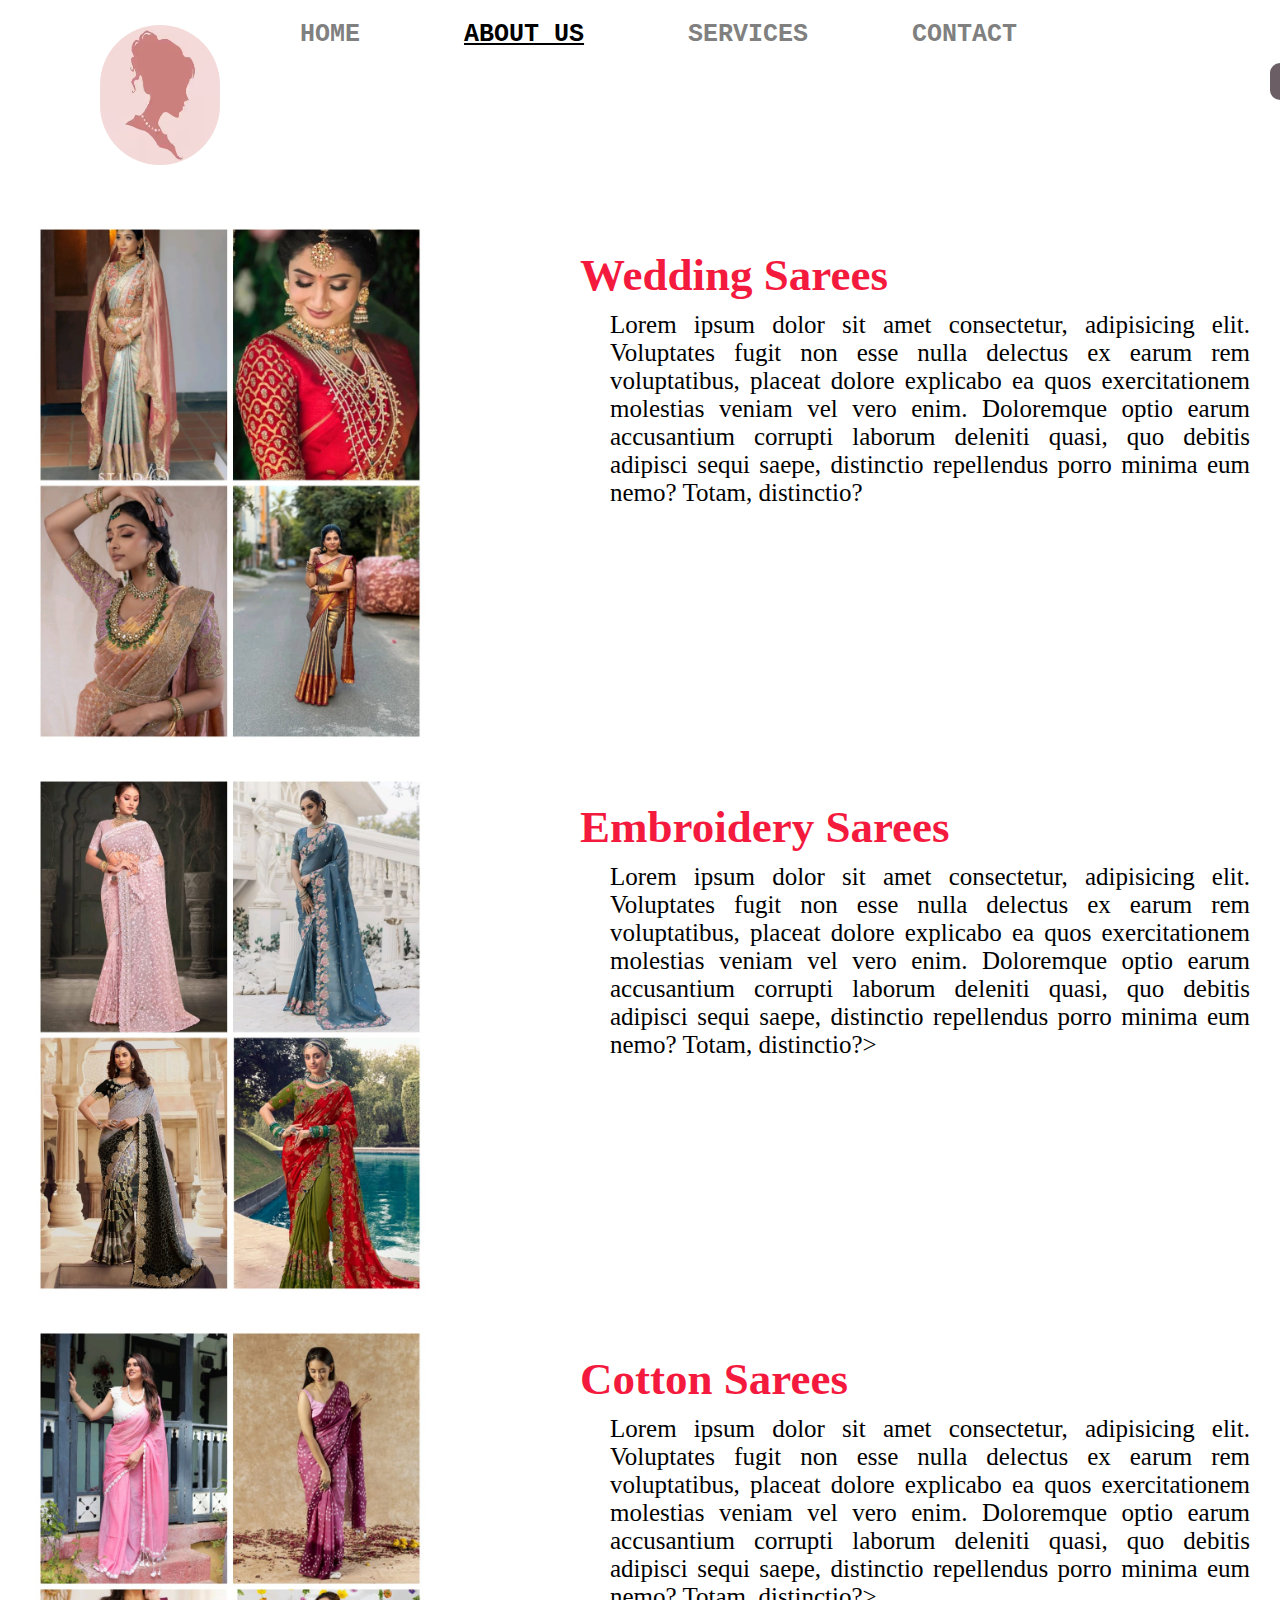
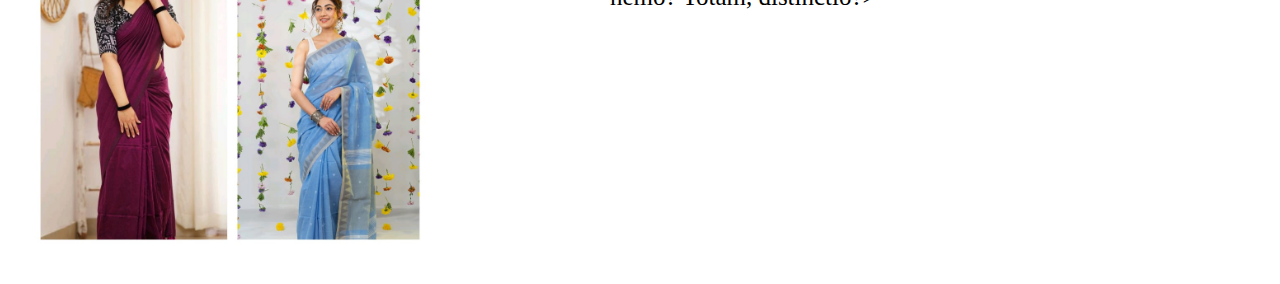
<file: saree.html>
<!DOCTYPE html>
<html lang="en">
<head>
    <meta charset="UTF-8">
    <meta name="viewport" content="width=device-width, initial-scale=1.0">
    <title>BOUTIQUE</title>
    <link rel="stylesheet" href="saree.css">
</head>

<body>

    <nav class="nav">
       
        <ul>
            <a href="index.html">HOME</a>
            <a href="new.html" class="active">ABOUT US</a>
            <a href="ser.html">SERVICES</a>
            <a href="cont.html">CONTACT</a>
            <br>
            <br>
            <a href="log.html"><span>LOGIN</span></a>
        </ul>

    </nav>

    <div class="logo">

        <img src="pro1.avif" alt="">
        
    </div>


    <div class="all">

        <div class="sar">
            <img src="sar1.jpg" alt="">
         </div>

        <div class="sar">
            <h1>Wedding Sarees</h1>
            <p>Lorem ipsum dolor sit amet consectetur, adipisicing elit. Voluptates fugit non esse nulla delectus ex earum rem voluptatibus, placeat dolore explicabo ea quos exercitationem molestias veniam vel vero enim. Doloremque optio earum accusantium corrupti laborum deleniti quasi, quo debitis adipisci sequi saepe, distinctio repellendus porro minima eum nemo? Totam, distinctio?</p>
        </div>
        
        <div class="sar">
            <img src="sar2.jpg" alt="">
         </div>

        <div class="sar">
            <h1>Embroidery Sarees</h1>
            <p>Lorem ipsum dolor sit amet consectetur, adipisicing elit. Voluptates fugit non esse nulla delectus ex earum rem voluptatibus, placeat dolore explicabo ea quos exercitationem molestias veniam vel vero enim. Doloremque optio earum accusantium corrupti laborum deleniti quasi, quo debitis adipisci sequi saepe, distinctio repellendus porro minima eum nemo? Totam, distinctio?></p>
        </div>

        <div class="sar">
            <img src="sar3.jpg" alt="">
         </div>

        <div class="sar">
            <h1>Cotton Sarees</h1>
            <p>Lorem ipsum dolor sit amet consectetur, adipisicing elit. Voluptates fugit non esse nulla delectus ex earum rem voluptatibus, placeat dolore explicabo ea quos exercitationem molestias veniam vel vero enim. Doloremque optio earum accusantium corrupti laborum deleniti quasi, quo debitis adipisci sequi saepe, distinctio repellendus porro minima eum nemo? Totam, distinctio?></p>
        </div>

    </div>
    
</body>
</html>
</file>
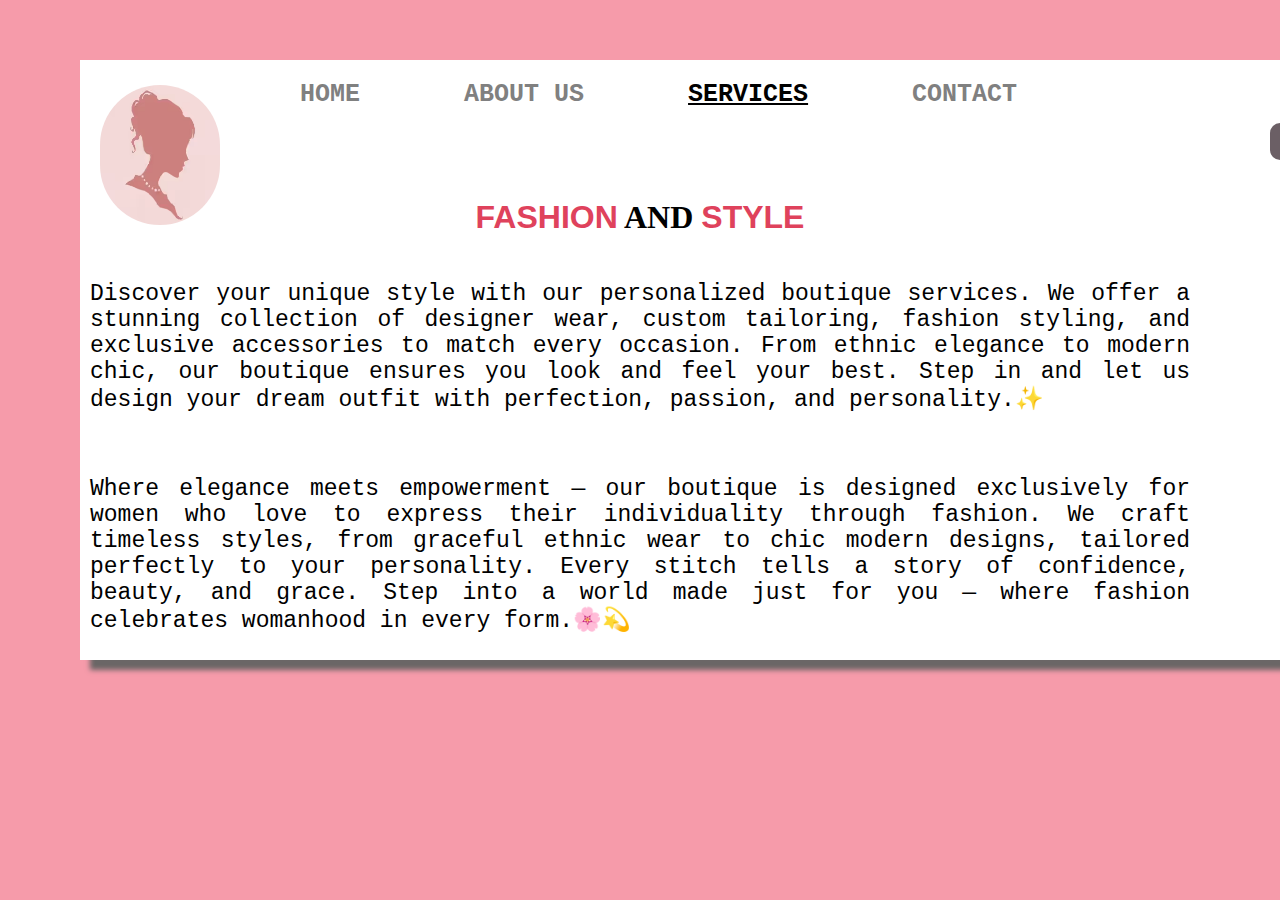
<file: ser.html>
<!DOCTYPE html>
<html lang="en">
<head>
    <meta charset="UTF-8">
    <meta name="viewport" content="width=device-width, initial-scale=1.0">
    <title>BOUTIQUE</title>
    <link rel="stylesheet" href="ser.css">
</head>

<body>
    
    <div class="style"></div>

    <nav class="nav">
       
        <ul>
            <a href="index.html">HOME</a>
            <a href="new.html">ABOUT US</a>
            <a href="ser.html" class="active">SERVICES</a>
            <a href="cont.html">CONTACT</a>
            <br>
            <br>
            <a href="log.html"><span>LOGIN</span></a>
        </ul>

    </nav>

    <div class="logo">

        <img src="pro1.avif" alt="">
        
    </div>

    <h1>
        <span>FASHION</span> AND <span>STYLE</span>
    </h1>

    <p>
        Discover your unique style with our personalized boutique services. We offer a stunning collection of designer wear, custom tailoring, fashion styling, and exclusive accessories to match every occasion. 
        From ethnic elegance to modern chic, our boutique ensures you look and feel your best. Step in and let us design your dream outfit with perfection, passion, and personality.✨
    </p>
      
    <br>

    <p>Where elegance meets empowerment — our boutique is designed exclusively for women who love to express their individuality through fashion. We craft timeless styles, from graceful ethnic wear to chic 
        modern designs, tailored perfectly to your personality. Every stitch tells a story of confidence, beauty, and grace. Step into a world made just for you — where fashion celebrates womanhood in every form.🌸💫
    </p>


</body>
</html>
</file>
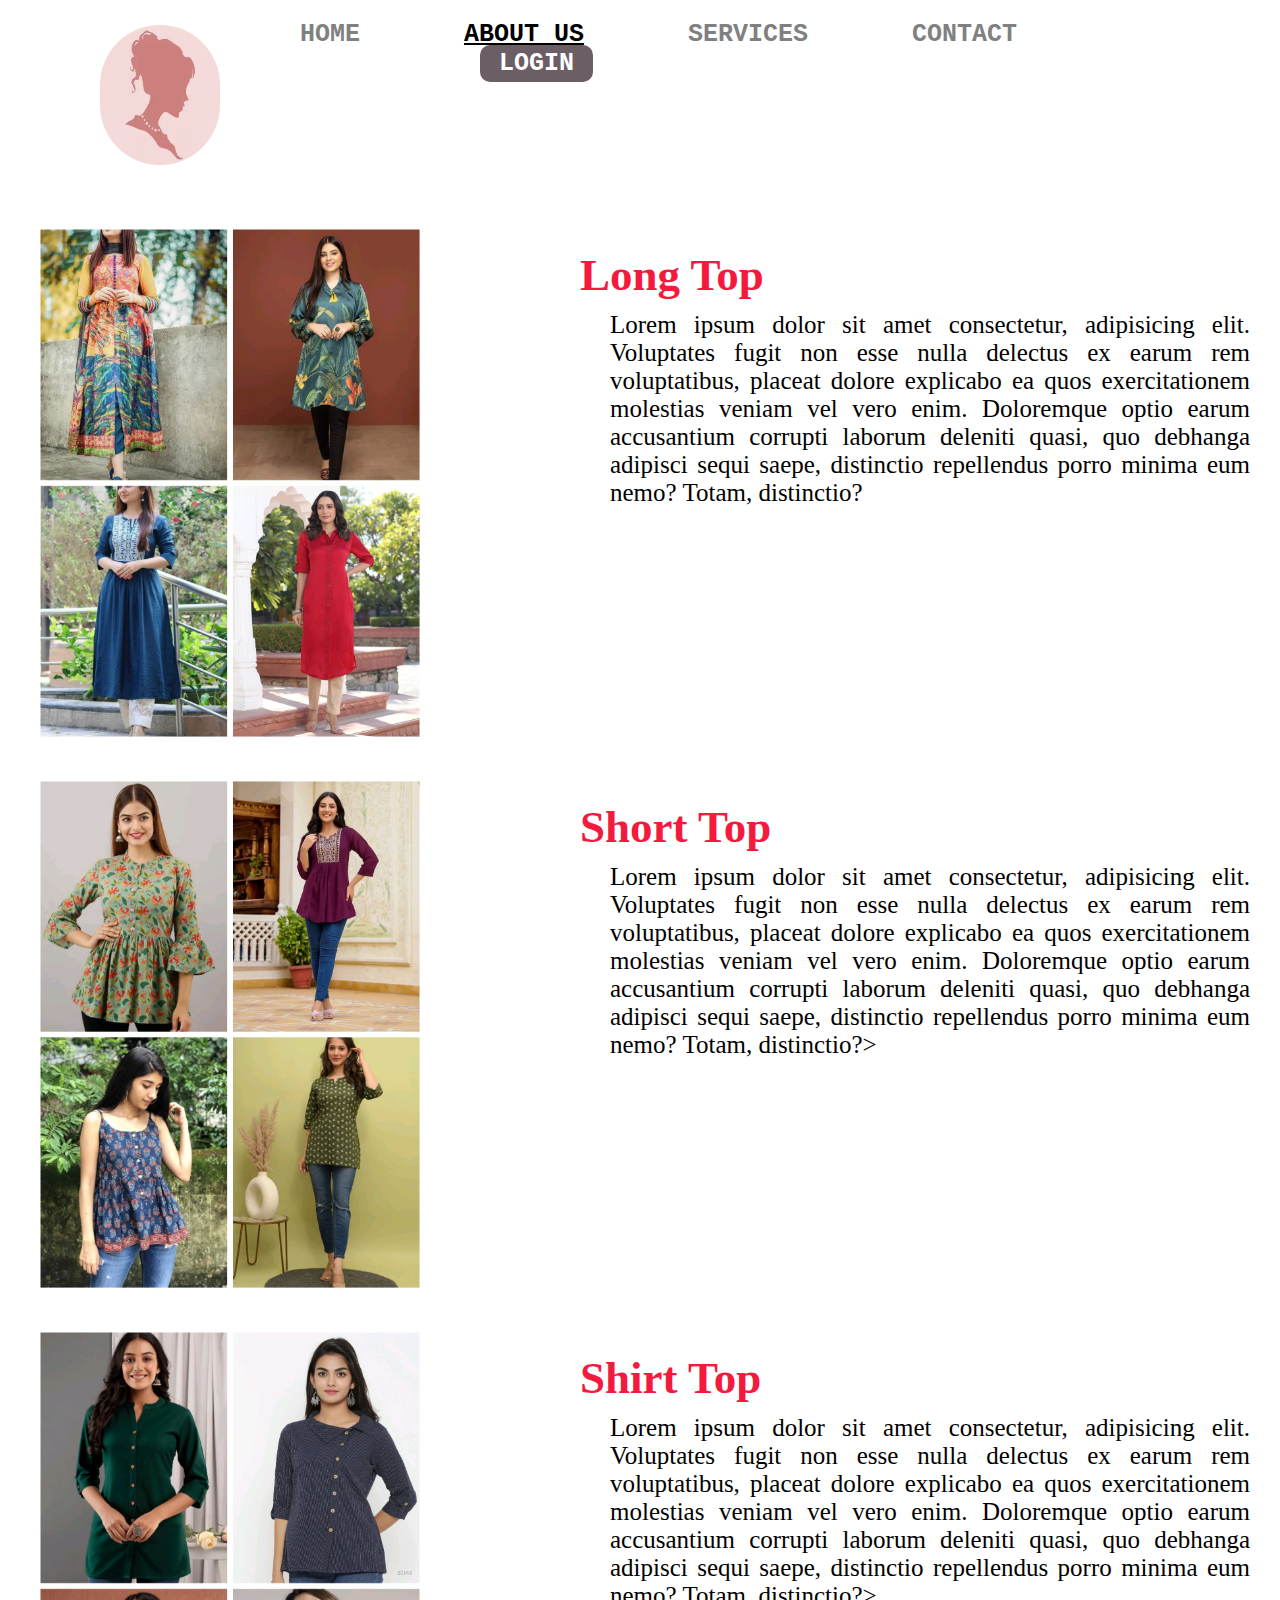
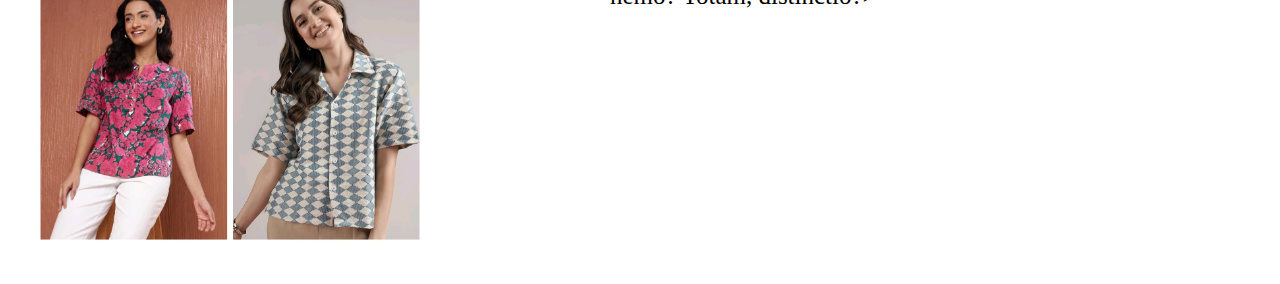
<file: top.html>
<!DOCTYPE html>
<html lang="en">
<head>
    <meta charset="UTF-8">
    <meta name="viewport" content="width=device-width, initial-scale=1.0">
    <title>BOUTIQUE</title>
    <link rel="stylesheet" href="top.css">
</head>

<body>

    <nav class="nav">
       
        <ul>
            <a href="index.html">HOME</a>
            <a href="new.html" class="active">ABOUT US</a>
            <a href="ser.html">SERVICES</a>
            <a href="cont.html">CONTACT</a>
            <a href="log.html"><span>LOGIN</span></a>
        </ul>

    </nav>

    <div class="logo">

        <img src="pro1.avif" alt="">
        
    </div>


    <div class="all">

        <div class="top">
            <img src="top1.jpg" alt="">
         </div>

        <div class="top">
            <h1>Long Top</h1>
            <p>Lorem ipsum dolor sit amet consectetur, adipisicing elit. Voluptates fugit non esse nulla delectus ex earum rem voluptatibus, placeat dolore explicabo ea quos exercitationem molestias veniam vel vero enim. Doloremque optio earum accusantium corrupti laborum deleniti quasi, quo debhanga adipisci sequi saepe, distinctio repellendus porro minima eum nemo? Totam, distinctio?</p>
        </div>
        
        <div class="top">
            <img src="top2.jpg" alt="">
         </div>

        <div class="top">
            <h1>Short Top</h1>
            <p>Lorem ipsum dolor sit amet consectetur, adipisicing elit. Voluptates fugit non esse nulla delectus ex earum rem voluptatibus, placeat dolore explicabo ea quos exercitationem molestias veniam vel vero enim. Doloremque optio earum accusantium corrupti laborum deleniti quasi, quo debhanga adipisci sequi saepe, distinctio repellendus porro minima eum nemo? Totam, distinctio?></p>
        </div>

        <div class="top">
            <img src="top3.jpg" alt="">
         </div>

        <div class="top">
            <h1>Shirt Top</h1>
            <p>Lorem ipsum dolor sit amet consectetur, adipisicing elit. Voluptates fugit non esse nulla delectus ex earum rem voluptatibus, placeat dolore explicabo ea quos exercitationem molestias veniam vel vero enim. Doloremque optio earum accusantium corrupti laborum deleniti quasi, quo debhanga adipisci sequi saepe, distinctio repellendus porro minima eum nemo? Totam, distinctio?></p>
        </div>

    </div>
    
</body>
</html>
</file>
<file: index.css>
*{
    margin: 0;
    padding: 0;
}

body{
    background-color: rgb(246, 155, 170);
}

.style{
    width: 1370px;
    height: 600px;
    background-color: white;
    box-shadow: 10px 10px 5px rgb(106, 102, 102);
    margin-top: 60px;
    margin-left: 80px;
}

nav a{
    color: gray;
    text-decoration: none;
    font-size: 25px;
    padding-left: 100px;  
    font-weight: bold;
    font-family: monospace;
}

nav{
    margin-top: -580px;
    height: 80px;
    margin-left: 200px;
}

nav a:hover{
    color: rgb(65, 63, 63);
    text-decoration: underline;
}

nav .active{
    color: black;
    text-decoration: underline;
}

nav span{
    background-color: rgb(107, 95, 101);
    color: white;
    padding: 4px 19px;
    margin-left: 970px;
    border-radius: 10px;
}
   
nav span:hover{
    background-color: black;
    color: white;
}

.logo img{
    width: 120px;
    height: 140px;
    margin-left: 100px;
    margin-top: -75px;
    border-radius: 75px;
}

.name img{
    margin-top: -70px;
    margin-left: 300px;
    width: 500px;
    border-radius: 70px;
}

.box{
    width: 430px;
    height: 360px;
    background-color: rgb(246, 155, 170);
    margin-left: 950px;
    margin-top: -300px;
}


.img img{
    margin-top: -300px;
    width: 400px;
    margin-left: 900px;
    border: 7px white solid;
}

h1{
    margin-left: 250px;
    margin-top: -45px;
    font-family: 'Courier New', Courier, monospace;
    font-size: 45px;
    color: rgb(223, 66, 92);
}

/* phone */

@media (min-width: 310px) and (max-width: 480px) {
    
    body{
        background-color: rgb(246, 155, 170);
    }

    .style{
        width: 328px;
        height: 645px;
        background-color: white;
        box-shadow: 10px 10px 5px rgb(106, 102, 102);
        margin-top: 20px;
        margin-left: 15px;
    }

    nav a{
        color: gray;
        text-decoration: none;
        font-size: 13.5px;
        padding-left: 6px;  
        font-weight: bold;
        font-family: monospace;
    }

    nav{
        margin-top: -620px;
        height: 80px;
        margin-left: 84px;
    }

    nav a:hover{
        color: rgb(65, 63, 63);
        text-decoration: underline;
    }

    nav .active{
        color: black;
        text-decoration: underline;
    }

    nav span{
        background-color: rgb(107, 95, 101);
        color: white;
        margin-left: 140px;
        border-radius: 10px;

    }
    
    nav span:hover{
        background-color: black;
        color: white;
    }

    .logo img{
        width: 60px;
        height: 80px;
        margin-left: 25px;
        margin-top: -205px;
        margin-bottom: 20px;
        border-radius: 75px;
    }

    .name img{
        margin-top: -10px;
        margin-left: 35px;
        width: 300px;
        border-radius: 70px;
    }

    .box{
        width: 230px;
        height: 180px;
        background-color: rgb(246, 155, 170);
        margin-left: 95px;
        margin-top: 30px;
    }

    .img img{
        margin-top: -140px;
        width: 250px;
        margin-left: 35px;
        border: 5px white solid;
    }

    h1{
        margin-left: 40px;
        margin-top: 20px;
        font-family: 'Courier New', Courier, monospace;
        font-size: 22px;
        color: rgb(223, 66, 92);
    }

}

/* tab */

@media (min-width: 501px) and (max-width: 900px){
    
    body{
        background-color: rgb(246, 155, 170);
    }

    .style{
        width: 850px;
        height: 600px;
        background-color: white;
        box-shadow: 10px 10px 5px rgb(106, 102, 102);
        margin-top: 25px;
        margin-left: 25px;
    }
        
    nav a{
        color: gray;
        text-decoration: none;
        font-size: 23px;
        padding-left: 50px;  
        font-weight: bold;
        font-family: monospace;
    }

    nav{
        margin-top: -580px;
        height: 80px;
        margin-left: 180px;
    }

    nav a:hover{
        color: rgb(65, 63, 63);
        text-decoration: underline;
    }

    nav .active{
        color: black;
        text-decoration: underline;
    }

    nav span{
        background-color: rgb(107, 95, 101);
        color: white;
        padding: 4px 19px;
        margin-left: 520px;
        border-radius: 10px;
    }
    
    nav span:hover{
        background-color: black;
        color: white;
    }

    .logo img{
        width: 110px;
        height: 130px;
        margin-left: 50px;
        margin-top: -75px;
        border-radius: 75px;
    }

    .name img{
        margin-top: 20px;
        margin-left: 90px;
        width: 350px;
        border-radius: 70px;
    }

    .box{
        width: 310px;
        height: 240px;
        background-color: rgb(246, 155, 170);
        margin-left: 550px;
        margin-top: -250px;
    }


    .img img{
        margin-top: -200px;
        width: 300px;
        margin-left: 500px;
        border: 7px white solid;
    }

    h1{
        margin-left: 180px;
        margin-top: 40px;
        font-family: 'Courier New', Courier, monospace;
        font-size: 40px;
        color: rgb(223, 66, 92);
    }

}
</file>
<file: cont.css>
*{
    margin: 0;
    padding: 0;
}

body{
    background-color: rgb(246, 155, 170);
}

.style{
    width: 1370px;
    height: 600px;
    background-color: white;
    box-shadow: 10px 10px 5px rgb(106, 102, 102);
    margin-top: 60px;
    margin-left: 80px;
}

nav a{
    color: gray;
    text-decoration: none;
    font-size: 25px;
    padding-left: 100px;  
    font-weight: bold;
    font-family: monospace;
}

nav{
    margin-top: -580px;
    height: 80px;
    margin-left: 200px;
}

nav a:hover{
    color: rgb(65, 63, 63);
    text-decoration: underline;
}

nav .active{
    color: black;
    text-decoration: underline;
}

nav span{
    background-color: rgb(107, 95, 101);
    color: white;
    padding: 4px 19px;
    margin-left: 970px;
    border-radius: 10px;
}
  
nav span:hover{
    background-color: black;
    color: white;
}

.logo img{
    width: 120px;
    height: 140px;
    margin-left: 100px;
    margin-top: -75px;
    border-radius: 75px;
}

h1{
    margin-top: -5px;
    margin-left: 300px;
    color: rgb(223, 66, 92);
    font-size: 35px;
}

p{
    text-align: center;
    margin-right: 610px;
    font-size: 17px;
    font-family: cursive;
    font-weight: 600;
}

.cont i{
    margin-left: 310px;
    padding: 10px;
    font-size:30px;
    color: rgb(172, 0, 29);
    font-weight: 600;
}

.cont h4{
    margin-left: 380px;
    font-size: 25px;
    color: rgb(71, 70, 70);
}

h2{
    margin-top: -380px;
    margin-left: 950px;
    color: rgb(223, 66, 92);
    font-size: 35px; 
}

h3{
    text-align: center;
    margin-left: 50%;
    font-size: 25px;
}

h5{
    text-align: center;
    margin-left: 50%;
    font-size: 27px;
    color: rgb(172, 0, 29);
}

/* phone */

@media (min-width: 310px) and (max-width: 480px) {
    
    body{
        background-color: rgb(246, 155, 170);
    }

    .style{
        width: 328px;
        height: 645px;
        background-color: white;
        box-shadow: 10px 10px 5px rgb(106, 102, 102);
        margin-top: 20px;
        margin-left: 15px;
    }

    nav a{
        color: gray;
        text-decoration: none;
        font-size: 13.5px;
        padding-left: 6px;  
        font-weight: bold;
        font-family: monospace;
    }

    nav{
        margin-top: -620px;
        height: 80px;
        margin-left: 84px;
    }

    nav a:hover{
        color: rgb(65, 63, 63);
        text-decoration: underline;
    }

    nav .active{
        color: black;
        text-decoration: underline;
    }

    nav span{
        background-color: rgb(107, 95, 101);
        color: white;
        margin-left: 140px;
        border-radius: 10px;

    }
    
    nav span:hover{
        background-color: black;
        color: white;
    }

    .logo img{
        width: 60px;
        height: 80px;
        margin-left: 25px;
        margin-top: -205px;
        margin-bottom: 20px;
        border-radius: 75px;
    }
        
    h1{
        margin-top: -35px;
        margin-left: 115px;
        color: rgb(223, 66, 92);
        font-size: 18px;
    }

    p{
        text-align: center;
        margin-right: 50px;
        margin-left: 60px;
        margin-top: -10px;
        font-size: 14px;
        font-family: cursive;
        font-weight: 700;
    }

    .cont i{
        margin-left: 70px;
        margin-top: -30px;
        padding: 5px;
        font-size: 17px;
        color: rgb(172, 0, 29);
        font-weight: 600;
    }

    .cont h4{
        margin-left: 130px;
        font-size: 16px;
        color: rgb(71, 70, 70);
    }

    h2{
        margin-top: 10px;
        margin-left: 95px;
        color: rgb(223, 66, 92);
        font-size: 18px; 
    }

    h3{
        text-align: center;
        margin-left: 10px;
        font-size: 16px;
        margin-top: 1.5px;
    }

    h5{
        text-align: center;
        margin-left: 10px;
        margin-top: -50px;
        font-size: 18px;
        color: rgb(172, 0, 29);
    }
}

/* tab */

@media (min-width: 501px) and (max-width: 900px){
    
    body{
        background-color: rgb(246, 155, 170);
    }

    .style{
        width: 850px;
        height: 600px;
        background-color: white;
        box-shadow: 10px 10px 5px rgb(106, 102, 102);
        margin-top: 25px;
        margin-left: 25px;
    }
        
    nav a{
        color: gray;
        text-decoration: none;
        font-size: 23px;
        padding-left: 50px;  
        font-weight: bold;
        font-family: monospace;
    }

    nav{
        margin-top: -580px;
        height: 80px;
        margin-left: 180px;
    }

    nav a:hover{
        color: rgb(65, 63, 63);
        text-decoration: underline;
    }

    nav .active{
        color: black;
        text-decoration: underline;
    }

    nav span{
        background-color: rgb(107, 95, 101);
        color: white;
        padding: 4px 19px;
        margin-left: 520px;
        border-radius: 10px;
    }
    
    nav span:hover{
        background-color: black;
        color: white;
    }

    .logo img{
        width: 110px;
        height: 130px;
        margin-left: 50px;
        margin-top: -75px;
        border-radius: 75px;
    }
        
    h1{
        margin-top: -15px;
        margin-left: 180px;
        color: rgb(223, 66, 92);
        font-size: 28px;
    }

    p{
        text-align: center;
        margin-right: 450px;
        margin-left: 60px;
        font-size: 17px;
        font-family: cursive;
        font-weight: 600;
    }

    .cont i{
        margin-left: 160px;
        padding: 10px;
        font-size: 25px;
        color: rgb(172, 0, 29);
        font-weight: 600;
    }

    .cont h4{
        margin-left: 210px;
        font-size: 23px;
        color: rgb(71, 70, 70);
    }

    h2{
        margin-top: -400px;
        margin-left: 550px;
        color: rgb(223, 66, 92);
        font-size: 28px; 
    }

    h3{
        text-align: center;
        margin-left: 50%;
        font-size: 25px;
    }

    h5{
        text-align: center;
        margin-left: 50%;
        font-size: 27px;
        color: rgb(172, 0, 29);
    }

}
</file>
<file: crop.css>
*{
    margin: 0;
    padding: 0;
}

nav a{
    color: gray;
    text-decoration: none;
    font-size: 25px;
    padding-left: 100px;  
    font-weight: bold;
    font-family: monospace;
}

nav{
    margin-top: 20px;
    height: 80px;
    margin-left: 200px;
}

nav a:hover{
    color: rgb(65, 63, 63);
    text-decoration: underline;
}

nav .active{
    color: black;
    text-decoration: underline;
}

nav span{
    background-color: rgb(107, 95, 101);
    color: white;
    padding: 4px 19px;
    margin-left: 180px;
    border-radius: 10px;
}
   
nav span:hover{
    background-color: black;
    color: white;
}

.logo img{
    margin-top: -75px;
    width: 120px;
    height: 140px;
    margin-left: 100px;
    border-radius: 75px;
}

.all{
    display: grid;
    grid-template-columns: repeat(2,1fr);
    padding: 30px;
}

.all img{
    width: 400px; 
    margin-top: 20px; 
}

.all h1{
    margin-top: 50px;
    margin-left: -60px;
    font-size: 45px;
    font-weight: 900;
    color: rgb(243, 26, 62);
}

.all p{
    font-size: 25px;
    margin-left: -30px;
    margin-top: 10px;
    font-family: cursive;
    text-align: justify;
}

/* phone */

@media (min-width: 310px) and (max-width: 480px) {
     
    nav a{
        color: gray;
        text-decoration: none;
        font-size: 14px;
        padding-left: 9px;  
        font-weight: bold;
        font-family: monospace;
    }
    
    nav{
        margin-top: 20px;
        height: 80px;
        margin-left: 70px;
    }

    nav a:hover{
        color: rgb(65, 63, 63);
        text-decoration: underline;
    }

    nav .active{
        color: black;
        text-decoration: underline;
    }

    nav span{
        background-color: rgb(107, 95, 101);
        color: white;
        padding: 4px 19px;
        margin-left: 150px;
        border-radius: 10px;
    }
    
    nav span:hover{
        background-color: black;
        color: white;
    }

    .logo img{
        width: 70px;
        height: 90px;
        margin-left: 6px;
        margin-top: -80px;
        margin-bottom: 10px;
        border-radius: 75px;
    }

    .all{
        display: grid;
        grid-template-columns: repeat(2,1fr);
        padding: 5px;
    }

    .all img{
        width: 170px; 
        margin-top: 5px; 
    }

    .all h1{
        margin-top: -10px;
        margin-left: 10px;
        font-size: 20px;
        font-weight: 900;
        color: rgb(243, 26, 62);
    }

    .all p{
        font-size: 12px;
        margin-left: 5px;
        margin-top: 10px;
        margin-bottom: 25px;
        font-family: cursive;
        text-align: justify;
    }

}

/* tab */

@media (min-width: 501px) and (max-width: 900px){
      
    nav a{
        color: gray;
        text-decoration: none;
        font-size: 23px;
        padding-left: 75px;  
        font-weight: bold;
        font-family: monospace;
    }
    
    nav{
        margin-top: 20px;
        height: 80px;
        margin-left: 200px;
    }

    nav a:hover{
        color: rgb(65, 63, 63);
        text-decoration: underline;
    }

    nav .active{
        color: black;
        text-decoration: underline;
    }

    nav span{
        background-color: rgb(107, 95, 101);
        color: white;
        padding: 4px 19px;
        margin-left: 480px;
        border-radius: 10px;
    }
    
    nav span:hover{
        background-color: black;
        color: white;
    }


    .logo img{
        width: 110px;
        height: 130px;
        margin-left: 50px;
        margin-top: -75px;
        border-radius: 75px;
    }

    
    .all{
        display: grid;
        grid-template-columns: repeat(2,1fr);
        padding: 20px;
    }

    .all img{
        width: 350px; 
        margin-top: -20px; 
    }

    .all h1{
        margin-top: 20px;
        margin-left: 10px;
        font-size: 45px;
        font-weight: 900;
        color: rgb(243, 26, 62);
    }

    .all p{
        font-size: 20px;
        margin-left: -10px;
        margin-top: 10px;
        font-family: cursive;
        text-align: justify;
    }

}
</file>
<file: dup.css>
*{
    margin: 0;
    padding: 0;
}

nav a{
    color: gray;
    text-decoration: none;
    font-size: 25px;
    padding-left: 100px;  
    font-weight: bold;
    font-family: monospace;
}

nav{
    margin-top: 20px;
    height: 80px;
    margin-left: 200px;
}

nav a:hover{
    color: rgb(65, 63, 63);
    text-decoration: underline;
}

nav .active{
    color: black;
    text-decoration: underline;
}

nav span{
    background-color: rgb(107, 95, 101);
    color: white;
    padding: 4px 19px;
    margin-left: 180px;
    border-radius: 10px;
}
   
nav span:hover{
    background-color: black;
    color: white;
}

.logo img{
    margin-top: -75px;
    width: 120px;
    height: 140px;
    margin-left: 100px;
    border-radius: 75px;
}

.all{
    display: grid;
    grid-template-columns: repeat(2,1fr);
    padding: 30px;
}

.all img{
    width: 400px; 
    margin-top: 20px; 
}

.all h1{
    margin-top: 50px;
    margin-left: -60px;
    font-size: 45px;
    font-weight: 900;
    color: rgb(243, 26, 62);
}

.all p{
    font-size: 25px;
    margin-left: -30px;
    margin-top: 10px;
    font-family: cursive;
    text-align: justify;
}

/* phone */

@media (min-width: 310px) and (max-width: 480px) {
     
    nav a{
        color: gray;
        text-decoration: none;
        font-size: 14px;
        padding-left: 9px;  
        font-weight: bold;
        font-family: monospace;
    }
    
    nav{
        margin-top: 20px;
        height: 80px;
        margin-left: 70px;
    }

    nav a:hover{
        color: rgb(65, 63, 63);
        text-decoration: underline;
    }

    nav .active{
        color: black;
        text-decoration: underline;
    }

    nav span{
        background-color: rgb(107, 95, 101);
        color: white;
        padding: 4px 19px;
        margin-left: 150px;
        border-radius: 10px;
    }
    
    nav span:hover{
        background-color: black;
        color: white;
    }

    .logo img{
        width: 70px;
        height: 90px;
        margin-left: 6px;
        margin-top: -80px;
        margin-bottom: 10px;
        border-radius: 75px;
    }

    .all{
        display: grid;
        grid-template-columns: repeat(2,1fr);
        padding: 5px;
    }

    .all img{
        width: 170px; 
        margin-top: 5px; 
    }

    .all h1{
        margin-top: -10px;
        margin-left: 10px;
        font-size: 20px;
        font-weight: 900;
        color: rgb(243, 26, 62);
    }

    .all p{
        font-size: 12px;
        margin-left: 5px;
        margin-top: 10px;
        margin-bottom: 25px;
        font-family: cursive;
        text-align: justify;
    }

}

/* tab */

@media (min-width: 501px) and (max-width: 900px){
      
    nav a{
        color: gray;
        text-decoration: none;
        font-size: 23px;
        padding-left: 75px;  
        font-weight: bold;
        font-family: monospace;
    }
    
    nav{
        margin-top: 20px;
        height: 80px;
        margin-left: 200px;
    }

    nav a:hover{
        color: rgb(65, 63, 63);
        text-decoration: underline;
    }

    nav .active{
        color: black;
        text-decoration: underline;
    }

    nav span{
        background-color: rgb(107, 95, 101);
        color: white;
        padding: 4px 19px;
        margin-left: 480px;
        border-radius: 10px;
    }
    
    nav span:hover{
        background-color: black;
        color: white;
    }


    .logo img{
        width: 110px;
        height: 130px;
        margin-left: 50px;
        margin-top: -75px;
        border-radius: 75px;
    }

    
    .all{
        display: grid;
        grid-template-columns: repeat(2,1fr);
        padding: 20px;
    }

    .all img{
        width: 350px; 
        margin-top: -20px; 
    }

    .all h1{
        margin-top: 20px;
        margin-left: 10px;
        font-size: 45px;
        font-weight: 900;
        color: rgb(243, 26, 62);
    }

    .all p{
        font-size: 20px;
        margin-left: -10px;
        margin-top: 10px;
        font-family: cursive;
        text-align: justify;
    }
 
}
</file>
<file: fr.css>
*{
    margin: 0;
    padding: 0;
}

nav a{
    color: gray;
    text-decoration: none;
    font-size: 25px;
    padding-left: 100px;  
    font-weight: bold;
    font-family: monospace;
}

nav{
    margin-top: 20px;
    height: 80px;
    margin-left: 200px;
}

nav a:hover{
    color: rgb(65, 63, 63);
    text-decoration: underline;
}

nav .active{
    color: black;
    text-decoration: underline;
}

nav span{
    background-color: rgb(107, 95, 101);
    color: white;
    padding: 4px 19px;
    margin-left: 180px;
    border-radius: 10px;
}
   
nav span:hover{
    background-color: black;
    color: white;
}

.logo img{
    margin-top: -75px;
    width: 120px;
    height: 140px;
    margin-left: 100px;
    border-radius: 75px;
}

.all{
    display: grid;
    grid-template-columns: repeat(2,1fr);
    padding: 30px;
}

.all img{
    width: 400px; 
    margin-top: 20px; 
}

.all h1{
    margin-top: 50px;
    margin-left: -60px;
    font-size: 45px;
    font-weight: 900;
    color: rgb(243, 26, 62);
}

.all p{
    font-size: 25px;
    margin-left: -30px;
    margin-top: 10px;
    font-family: cursive;
    text-align: justify;
}

/* phone */

@media (min-width: 310px) and (max-width: 480px) {
     
    nav a{
        color: gray;
        text-decoration: none;
        font-size: 14px;
        padding-left: 9px;  
        font-weight: bold;
        font-family: monospace;
    }
    
    nav{
        margin-top: 20px;
        height: 80px;
        margin-left: 70px;
    }

    nav a:hover{
        color: rgb(65, 63, 63);
        text-decoration: underline;
    }

    nav .active{
        color: black;
        text-decoration: underline;
    }

    nav span{
        background-color: rgb(107, 95, 101);
        color: white;
        padding: 4px 19px;
        margin-left: 150px;
        border-radius: 10px;
    }
    
    nav span:hover{
        background-color: black;
        color: white;
    }

    .logo img{
        width: 70px;
        height: 90px;
        margin-left: 6px;
        margin-top: -80px;
        margin-bottom: 10px;
        border-radius: 75px;
    }

    .all{
        display: grid;
        grid-template-columns: repeat(2,1fr);
        padding: 5px;
    }

    .all img{
        width: 170px; 
        margin-top: 5px; 
    }

    .all h1{
        margin-top: -10px;
        margin-left: 10px;
        font-size: 20px;
        font-weight: 900;
        color: rgb(243, 26, 62);
    }

    .all p{
        font-size: 12px;
        margin-left: 5px;
        margin-top: 10px;
        margin-bottom: 25px;
        font-family: cursive;
        text-align: justify;
    }

}

/* tab */

@media (min-width: 501px) and (max-width: 900px){
      
    nav a{
        color: gray;
        text-decoration: none;
        font-size: 23px;
        padding-left: 75px;  
        font-weight: bold;
        font-family: monospace;
    }
    
    nav{
        margin-top: 20px;
        height: 80px;
        margin-left: 200px;
    }

    nav a:hover{
        color: rgb(65, 63, 63);
        text-decoration: underline;
    }

    nav .active{
        color: black;
        text-decoration: underline;
    }

    nav span{
        background-color: rgb(107, 95, 101);
        color: white;
        padding: 4px 19px;
        margin-left: 480px;
        border-radius: 10px;
    }
    
    nav span:hover{
        background-color: black;
        color: white;
    }


    .logo img{
        width: 110px;
        height: 130px;
        margin-left: 50px;
        margin-top: -75px;
        border-radius: 75px;
    }

    
    .all{
        display: grid;
        grid-template-columns: repeat(2,1fr);
        padding: 20px;
    }

    .all img{
        width: 350px; 
        margin-top: -20px; 
    }

    .all h1{
        margin-top: 20px;
        margin-left: 10px;
        font-size: 45px;
        font-weight: 900;
        color: rgb(243, 26, 62);
    }

    .all p{
        font-size: 20px;
        margin-left: -10px;
        margin-top: 10px;
        font-family: cursive;
        text-align: justify;
    }
 
}
</file>
<file: half.css>
*{
    margin: 0;
    padding: 0;
}

nav a{
    color: gray;
    text-decoration: none;
    font-size: 25px;
    padding-left: 100px;  
    font-weight: bold;
    font-family: monospace;
}

nav{
    margin-top: 20px;
    height: 80px;
    margin-left: 200px;
}

nav a:hover{
    color: rgb(65, 63, 63);
    text-decoration: underline;
}

nav .active{
    color: black;
    text-decoration: underline;
}

nav span{
    background-color: rgb(107, 95, 101);
    color: white;
    padding: 4px 19px;
    margin-left: 180px;
    border-radius: 10px;
}
   
nav span:hover{
    background-color: black;
    color: white;
}

.logo img{
    margin-top: -75px;
    width: 120px;
    height: 140px;
    margin-left: 100px;
    border-radius: 75px;
}

.all{
    display: grid;
    grid-template-columns: repeat(2,1fr);
    padding: 30px;
}

.all img{
    width: 400px; 
    margin-top: 20px; 
}

.all h1{
    margin-top: 50px;
    margin-left: -60px;
    font-size: 45px;
    font-weight: 900;
    color: rgb(243, 26, 62);
}

.all p{
    font-size: 25px;
    margin-left: -30px;
    margin-top: 10px;
    font-family: cursive;
    text-align: justify;
}

/* phone */

@media (min-width: 310px) and (max-width: 480px) {
     
    nav a{
        color: gray;
        text-decoration: none;
        font-size: 14px;
        padding-left: 9px;  
        font-weight: bold;
        font-family: monospace;
    }
    
    nav{
        margin-top: 20px;
        height: 80px;
        margin-left: 70px;
    }

    nav a:hover{
        color: rgb(65, 63, 63);
        text-decoration: underline;
    }

    nav .active{
        color: black;
        text-decoration: underline;
    }

    nav span{
        background-color: rgb(107, 95, 101);
        color: white;
        padding: 4px 19px;
        margin-left: 150px;
        border-radius: 10px;
    }
    
    nav span:hover{
        background-color: black;
        color: white;
    }

    .logo img{
        width: 70px;
        height: 90px;
        margin-left: 6px;
        margin-top: -80px;
        margin-bottom: 10px;
        border-radius: 75px;
    }

    .all{
        display: grid;
        grid-template-columns: repeat(2,1fr);
        padding: 5px;
    }

    .all img{
        width: 170px; 
        margin-top: 5px; 
    }

    .all h1{
        margin-top: -10px;
        margin-left: 10px;
        font-size: 20px;
        font-weight: 900;
        color: rgb(243, 26, 62);
    }

    .all p{
        font-size: 12px;
        margin-left: 5px;
        margin-top: 10px;
        margin-bottom: 25px;
        font-family: cursive;
        text-align: justify;
    }

} 

/* tab */

@media (min-width: 501px) and (max-width: 900px){
      
    nav a{
        color: gray;
        text-decoration: none;
        font-size: 23px;
        padding-left: 75px;  
        font-weight: bold;
        font-family: monospace;
    }
    
    nav{
        margin-top: 20px;
        height: 80px;
        margin-left: 200px;
    }

    nav a:hover{
        color: rgb(65, 63, 63);
        text-decoration: underline;
    }

    nav .active{
        color: black;
        text-decoration: underline;
    }

    nav span{
        background-color: rgb(107, 95, 101);
        color: white;
        padding: 4px 19px;
        margin-left: 480px;
        border-radius: 10px;
    }
    
    nav span:hover{
        background-color: black;
        color: white;
    }


    .logo img{
        width: 110px;
        height: 130px;
        margin-left: 50px;
        margin-top: -75px;
        border-radius: 75px;
    }

    
    .all{
        display: grid;
        grid-template-columns: repeat(2,1fr);
        padding: 20px;
    }

    .all img{
        width: 350px; 
        margin-top: -20px; 
    }

    .all h1{
        margin-top: 20px;
        margin-left: 10px;
        font-size: 45px;
        font-weight: 900;
        color: rgb(243, 26, 62);
    }

    .all p{
        font-size: 20px;
        margin-left: -10px;
        margin-top: 10px;
        font-family: cursive;
        text-align: justify;
    }
 
}
</file>
<file: jean.css>
*{
    margin: 0;
    padding: 0;
}

nav a{
    color: gray;
    text-decoration: none;
    font-size: 25px;
    padding-left: 100px;  
    font-weight: bold;
    font-family: monospace;
}

nav{
    margin-top: 20px;
    height: 80px;
    margin-left: 200px;
}

nav a:hover{
    color: rgb(65, 63, 63);
    text-decoration: underline;
}

nav .active{
    color: black;
    text-decoration: underline;
}

nav span{
    background-color: rgb(107, 95, 101);
    color: white;
    padding: 4px 19px;
    margin-left: 180px;
    border-radius: 10px;
}
   
nav span:hover{
    background-color: black;
    color: white;
}

.logo img{
    margin-top: -75px;
    width: 120px;
    height: 140px;
    margin-left: 100px;
    border-radius: 75px;
}

.all{
    display: grid;
    grid-template-columns: repeat(2,1fr);
    padding: 30px;
}

.all img{
    width: 400px; 
    margin-top: 20px; 
}

.all h1{
    margin-top: 50px;
    margin-left: -60px;
    font-size: 45px;
    font-weight: 900;
    color: rgb(243, 26, 62);
}

.all p{
    font-size: 25px;
    margin-left: -30px;
    margin-top: 10px;
    font-family: cursive;
    text-align: justify;
}

/* phone */

@media (min-width: 310px) and (max-width: 480px) {
     
    nav a{
        color: gray;
        text-decoration: none;
        font-size: 14px;
        padding-left: 9px;  
        font-weight: bold;
        font-family: monospace;
    }
    
    nav{
        margin-top: 20px;
        height: 80px;
        margin-left: 70px;
    }

    nav a:hover{
        color: rgb(65, 63, 63);
        text-decoration: underline;
    }

    nav .active{
        color: black;
        text-decoration: underline;
    }

    nav span{
        background-color: rgb(107, 95, 101);
        color: white;
        padding: 4px 19px;
        margin-left: 150px;
        border-radius: 10px;
    }
    
    nav span:hover{
        background-color: black;
        color: white;
    }

    .logo img{
        width: 70px;
        height: 90px;
        margin-left: 6px;
        margin-top: -80px;
        margin-bottom: 10px;
        border-radius: 75px;
    }

    .all{
        display: grid;
        grid-template-columns: repeat(2,1fr);
        padding: 5px;
    }

    .all img{
        width: 170px; 
        margin-top: 5px; 
    }

    .all h1{
        margin-top: -10px;
        margin-left: 10px;
        font-size: 20px;
        font-weight: 900;
        color: rgb(243, 26, 62);
    }

    .all p{
        font-size: 12px;
        margin-left: 5px;
        margin-top: 10px;
        margin-bottom: 25px;
        font-family: cursive;
        text-align: justify;
    }

}

/* tab */

@media (min-width: 501px) and (max-width: 900px){
      
    nav a{
        color: gray;
        text-decoration: none;
        font-size: 23px;
        padding-left: 75px;  
        font-weight: bold;
        font-family: monospace;
    }
    
    nav{
        margin-top: 20px;
        height: 80px;
        margin-left: 200px;
    }

    nav a:hover{
        color: rgb(65, 63, 63);
        text-decoration: underline;
    }

    nav .active{
        color: black;
        text-decoration: underline;
    }

    nav span{
        background-color: rgb(107, 95, 101);
        color: white;
        padding: 4px 19px;
        margin-left: 480px;
        border-radius: 10px;
    }
    
    nav span:hover{
        background-color: black;
        color: white;
    }


    .logo img{
        width: 110px;
        height: 130px;
        margin-left: 50px;
        margin-top: -75px;
        border-radius: 75px;
    }

    
    .all{
        display: grid;
        grid-template-columns: repeat(2,1fr);
        padding: 20px;
    }

    .all img{
        width: 350px; 
        margin-top: -20px; 
    }

    .all h1{
        margin-top: 20px;
        margin-left: 10px;
        font-size: 45px;
        font-weight: 900;
        color: rgb(243, 26, 62);
    }

    .all p{
        font-size: 20px;
        margin-left: -10px;
        margin-top: 10px;
        font-family: cursive;
        text-align: justify;
    }
 
}
</file>
<file: kurti.css>
*{
    margin: 0;
    padding: 0;
}

nav a{
    color: gray;
    text-decoration: none;
    font-size: 25px;
    padding-left: 100px;  
    font-weight: bold;
    font-family: monospace;
}

nav{
    margin-top: 20px;
    height: 80px;
    margin-left: 200px;
}

nav a:hover{
    color: rgb(65, 63, 63);
    text-decoration: underline;
}

nav .active{
    color: black;
    text-decoration: underline;
}

nav span{
    background-color: rgb(107, 95, 101);
    color: white;
    padding: 4px 19px;
    margin-left: 180px;
    border-radius: 10px;
}
   
nav span:hover{
    background-color: black;
    color: white;
}

.logo img{
    margin-top: -75px;
    width: 120px;
    height: 140px;
    margin-left: 100px;
    border-radius: 75px;
}

.all{
    display: grid;
    grid-template-columns: repeat(2,1fr);
    padding: 30px;
}

.all img{
    width: 400px; 
    margin-top: 20px; 
}

.all h1{
    margin-top: 50px;
    margin-left: -60px;
    font-size: 45px;
    font-weight: 900;
    color: rgb(243, 26, 62);
}

.all p{
    font-size: 25px;
    margin-left: -30px;
    margin-top: 10px;
    font-family: cursive;
    text-align: justify;
}

/* phone */

@media (min-width: 310px) and (max-width: 480px) {
     
    nav a{
        color: gray;
        text-decoration: none;
        font-size: 14px;
        padding-left: 9px;  
        font-weight: bold;
        font-family: monospace;
    }
    
    nav{
        margin-top: 20px;
        height: 80px;
        margin-left: 70px;
    }

    nav a:hover{
        color: rgb(65, 63, 63);
        text-decoration: underline;
    }

    nav .active{
        color: black;
        text-decoration: underline;
    }

    nav span{
        background-color: rgb(107, 95, 101);
        color: white;
        padding: 4px 19px;
        margin-left: 150px;
        border-radius: 10px;
    }
    
    nav span:hover{
        background-color: black;
        color: white;
    }

    .logo img{
        width: 70px;
        height: 90px;
        margin-left: 6px;
        margin-top: -80px;
        margin-bottom: 10px;
        border-radius: 75px;
    }

    .all{
        display: grid;
        grid-template-columns: repeat(2,1fr);
        padding: 5px;
    }

    .all img{
        width: 170px; 
        margin-top: 5px; 
    }

    .all h1{
        margin-top: -10px;
        margin-left: 10px;
        font-size: 20px;
        font-weight: 900;
        color: rgb(243, 26, 62);
    }

    .all p{
        font-size: 12px;
        margin-left: 5px;
        margin-top: 10px;
        margin-bottom: 25px;
        font-family: cursive;
        text-align: justify;
    }

} 

/* tab */

@media (min-width: 501px) and (max-width: 900px){
      
            
    nav a{
        color: gray;
        text-decoration: none;
        font-size: 23px;
        padding-left: 75px;  
        font-weight: bold;
        font-family: monospace;
    }

    nav{
        margin-top: 20px;
        height: 80px;
        margin-left: 200px;
    }

    nav a:hover{
        color: rgb(65, 63, 63);
        text-decoration: underline;
    }

    nav .active{
        color: black;
        text-decoration: underline;
    }

    nav span{
        background-color: rgb(107, 95, 101);
        color: white;
        padding: 4px 19px;
        margin-left: 480px;
        border-radius: 10px;
    }
    
    nav span:hover{
        background-color: black;
        color: white;
    }

    .logo img{
        width: 110px;
        height: 130px;
        margin-left: 50px;
        margin-top: -75px;
        border-radius: 75px;
    }

    
    .all{
        display: grid;
        grid-template-columns: repeat(2,1fr);
        padding: 20px;
    }

    .all img{
        width: 350px; 
        margin-top: -20px; 
    }

    .all h1{
        margin-top: 20px;
        margin-left: 10px;
        font-size: 45px;
        font-weight: 900;
        color: rgb(243, 26, 62);
    }

    .all p{
        font-size: 20px;
        margin-left: -10px;
        margin-top: 10px;
        font-family: cursive;
        text-align: justify;
    }
 
}
</file>
<file: lehanga.css>
*{
    margin: 0;
    padding: 0;
}

nav a{
    color: gray;
    text-decoration: none;
    font-size: 25px;
    padding-left: 100px;  
    font-weight: bold;
    font-family: monospace;
}

nav{
    margin-top: 20px;
    height: 80px;
    margin-left: 200px;
}

nav a:hover{
    color: rgb(65, 63, 63);
    text-decoration: underline;
}

nav .active{
    color: black;
    text-decoration: underline;
}

nav span{
    background-color: rgb(107, 95, 101);
    color: white;
    padding: 4px 19px;
    margin-left: 180px;
    border-radius: 10px;
}
   
nav span:hover{
    background-color: black;
    color: white;
}

.logo img{
    margin-top: -75px;
    width: 120px;
    height: 140px;
    margin-left: 100px;
    border-radius: 75px;
}

.all{
    display: grid;
    grid-template-columns: repeat(2,1fr);
    padding: 30px;
}

.all img{
    width: 400px; 
    margin-top: 20px; 
}

.all h1{
    margin-top: 50px;
    margin-left: -60px;
    font-size: 45px;
    font-weight: 900;
    color: rgb(243, 26, 62);
}

.all p{
    font-size: 25px;
    margin-left: -30px;
    margin-top: 10px;
    font-family: cursive;
    text-align: justify;
}

/* phone */

@media (min-width: 310px) and (max-width: 480px) {
     
    nav a{
        color: gray;
        text-decoration: none;
        font-size: 14px;
        padding-left: 9px;  
        font-weight: bold;
        font-family: monospace;
    }
    
    nav{
        margin-top: 20px;
        height: 80px;
        margin-left: 70px;
    }

    nav a:hover{
        color: rgb(65, 63, 63);
        text-decoration: underline;
    }

    nav .active{
        color: black;
        text-decoration: underline;
    }

    nav span{
        background-color: rgb(107, 95, 101);
        color: white;
        padding: 4px 19px;
        margin-left: 150px;
        border-radius: 10px;
    }
    
    nav span:hover{
        background-color: black;
        color: white;
    }

    .logo img{
        width: 70px;
        height: 90px;
        margin-left: 6px;
        margin-top: -80px;
        margin-bottom: 10px;
        border-radius: 75px;
    }

    .all{
        display: grid;
        grid-template-columns: repeat(2,1fr);
        padding: 5px;
    }

    .all img{
        width: 170px; 
        margin-top: 5px; 
    }

    .all h1{
        margin-top: -10px;
        margin-left: 10px;
        font-size: 20px;
        font-weight: 900;
        color: rgb(243, 26, 62);
    }

    .all p{
        font-size: 12px;
        margin-left: 5px;
        margin-top: 10px;
        margin-bottom: 25px;
        font-family: cursive;
        text-align: justify;
    }

} 

/* tab */

@media (min-width: 501px) and (max-width: 900px){
      
    nav a{
        color: gray;
        text-decoration: none;
        font-size: 23px;
        padding-left: 75px;  
        font-weight: bold;
        font-family: monospace;
    }
    
    nav{
        margin-top: 20px;
        height: 80px;
        margin-left: 200px;
    }

    nav a:hover{
        color: rgb(65, 63, 63);
        text-decoration: underline;
    }

    nav .active{
        color: black;
        text-decoration: underline;
    }

    nav span{
        background-color: rgb(107, 95, 101);
        color: white;
        padding: 4px 19px;
        margin-left: 480px;
        border-radius: 10px;
    }
    
    nav span:hover{
        background-color: black;
        color: white;
    }


    .logo img{
        width: 110px;
        height: 130px;
        margin-left: 50px;
        margin-top: -75px;
        border-radius: 75px;
    }

    
    .all{
        display: grid;
        grid-template-columns: repeat(2,1fr);
        padding: 20px;
    }

    .all img{
        width: 350px; 
        margin-top: -20px; 
    }

    .all h1{
        margin-top: 20px;
        margin-left: 10px;
        font-size: 45px;
        font-weight: 900;
        color: rgb(243, 26, 62);
    }

    .all p{
        font-size: 20px;
        margin-left: -10px;
        margin-top: 10px;
        font-family: cursive;
        text-align: justify;
    }
 
}
</file>
<file: log.css>
*{
    margin: 0;
    padding: 0;
}

body{
    background-color: rgb(246, 155, 170);
}

.style{
    width: 1370px;
    height: 600px;
    background-color: white;
    box-shadow: 10px 10px 5px rgb(106, 102, 102);
    margin-top: 60px;
    margin-left: 80px;
}

nav a{
    color: gray;
    text-decoration: none;
    font-size: 25px;
    padding-left: 100px;  
    font-weight: bold;
    font-family: monospace;
}

nav{
    margin-top: -580px;
    height: 80px;
    margin-left: 200px;
}

nav a:hover{
    color: rgb(65, 63, 63);
    text-decoration: underline;
}

nav .active{
    color: black;
    text-decoration: underline;
}

nav span{
    background-color: rgb(107, 95, 101);
    color: white;
    padding: 4px 19px;
    margin-left: 970px;
    border-radius: 10px;
}
   
nav span:hover{
    background-color: black;
    color: white;
}

.logo img{
    width: 120px;
    height: 140px;
    margin-left: 100px;
    margin-top: -75px;
    border-radius: 75px;
}

h1{
    margin-top: -60px;
    text-align: center;
    color: rgb(223, 66, 92);
    font-size: 35px;
}

form {
    margin-left: 520px;
}

form td{
    padding: 15px;
}

form input{
    margin-left: 45px;
    text-align: center;
    width: 350px;
    height: 40px;
    border-radius: 10px;
}

form button{
   border: 2px solid black;
   width: 300px;
   height: 40px;
   margin-left: 70px;
   border-radius: 10px;
   font-size: 20px;
   background-color:  rgb(246, 155, 170);
}

form button:hover{
    cursor: pointer;
    background-color:  rgb(241, 66, 95);
    color: white;
    transform: scale(1.1);
}

h2{
    text-align: center;
    color: rgb(255, 3, 45);
}

h3{
    text-align: center;
    color: rgb(223, 66, 92);
    font-size: 35px;
}

.icon{
    font-size:30px;
    text-align: center;
    border: solid 2px black;
    border-radius: 10px;
    height: 45px;
    width: 420px;
    margin-left: 590px;
    text-decoration: none;
    color: black;
}

.icon span{
    color:  rgb(241, 5, 45);
    font-weight: 600;
}


/* phone */

@media (min-width: 310px) and (max-width: 480px) {
    
    body{
        background-color: rgb(246, 155, 170);
    }

    .style{
        width: 328px;
        height: 645px;
        background-color: white;
        box-shadow: 10px 10px 5px rgb(106, 102, 102);
        margin-top: 20px;
        margin-left: 15px;
    }

    nav a{
        color: gray;
        text-decoration: none;
        font-size: 13.5px;
        padding-left: 6px;  
        font-weight: bold;
        font-family: monospace;
    }

    nav{
        margin-top: -620px;
        height: 80px;
        margin-left: 84px;
    }

    nav a:hover{
        color: rgb(65, 63, 63);
        text-decoration: underline;
    }

    nav .active{
        color: black;
        text-decoration: underline;
    }

    nav span{
        background-color: rgb(107, 95, 101);
        color: white;
        margin-left: 140px;
        border-radius: 10px;

    }
    
    nav span:hover{
        background-color: black;
        color: white;
    }

    .logo img{
        width: 60px;
        height: 80px;
        margin-left: 25px;
        margin-top: -205px;
        margin-bottom: 20px;
        border-radius: 75px;
    }

    h1{
        margin-top: -25px;
        text-align: center;
        color: rgb(223, 66, 92);
        font-size: 25px;
    }

    form {
        margin-left: -4px;
        margin-top: 20px;
    }

    form td{
        padding: 15px;
    }

    form input{
        margin-left: 29px;
        text-align: center;
        width: 270px;
        height: 40px;
        border-radius: 10px;
    }

    form button{
    border: 2px solid black;
    width: 240px;
    height: 40px;
    margin-left: 45px;
    border-radius: 10px;
    font-size: 20px;
    background-color:  rgb(246, 155, 170);
    }

    form button:hover{
        cursor: pointer;
        background-color:  rgb(241, 66, 95);
        color: white;
        transform: scale(1.1);
    }

    h2{
        text-align: center;
        color: rgb(255, 3, 45);
    }

    h3{
        text-align: center;
        color: rgb(223, 66, 92);
        font-size: 25px;
        margin-top: 30px;
    }

    .icon{
        font-size: 22px;
        margin-left: 56px;
        border: solid 2px black;
        border-radius: 10px;
        height: 45px;
        width: 420px;
        text-decoration: none;
        color: black;
    }

    .icon span{
        color:  rgb(241, 5, 45);
        font-weight: 600;
    }

}


/* tab */

@media (min-width: 501px) and (max-width: 900px){
    
    body{
        background-color: rgb(246, 155, 170);
    }

    .style{
        width: 850px;
        height: 600px;
        background-color: white;
        box-shadow: 10px 10px 5px rgb(106, 102, 102);
        margin-top: 25px;
        margin-left: 25px;
    }
        
    nav a{
        color: gray;
        text-decoration: none;
        font-size: 23px;
        padding-left: 50px;  
        font-weight: bold;
        font-family: monospace;
    }

    nav{
        margin-top: -580px;
        height: 80px;
        margin-left: 180px;
    }

    nav a:hover{
        color: rgb(65, 63, 63);
        text-decoration: underline;
    }

    nav .active{
        color: black;
        text-decoration: underline;
    }

    nav span{
        background-color: rgb(107, 95, 101);
        color: white;
        padding: 4px 19px;
        margin-left: 520px;
        border-radius: 10px;
    }
    
    nav span:hover{
        background-color: black;
        color: white;
    }

    .logo img{
        width: 110px;
        height: 130px;
        margin-left: 50px;
        margin-top: -75px;
        border-radius: 75px;
    }
        
    h1{
        margin-top: -60px;
        text-align: center;
        color: rgb(223, 66, 92);
        font-size: 33px;
    }

    form {
        margin-left: 250px;
    }

    form td{
        padding: 15px;
    }

    form input{
        margin-left: 25px;
        text-align: center;
        width: 300px;
        height: 40px;
        border-radius: 10px;
    }

    form button{
    border: 2px solid black;
    width: 300px;
    height: 40px;
    margin-left: 28px;
    border-radius: 10px;
    font-size: 20px;
    background-color:  rgb(246, 155, 170);
    }

    form button:hover{
        cursor: pointer;
        background-color:  rgb(241, 66, 95);
        color: white;
        transform: scale(1.1);
    }

    h2{
        text-align: center;
        color: rgb(255, 3, 45);
    }

    h3{
        text-align: center;
        color: rgb(223, 66, 92);
        font-size: 33px;
    }

    .icon{
        font-size:28px;
        text-align: center;
        border: solid 2px black;
        border-radius: 10px;
        height: 45px;
        width: 420px;
        margin-left: 290px;
        text-decoration: none;
        color: black;
    }

    .icon span{
        color:  rgb(241, 5, 45);
        font-weight: 600;
    }

}
</file>
<file: pw.css>
*{
    margin: 0;
    padding: 0;
}

nav a{
    color: gray;
    text-decoration: none;
    font-size: 25px;
    padding-left: 100px;  
    font-weight: bold;
    font-family: monospace;
}

nav{
    margin-top: 20px;
    height: 80px;
    margin-left: 200px;
}

nav a:hover{
    color: rgb(65, 63, 63);
    text-decoration: underline;
}

nav .active{
    color: black;
    text-decoration: underline;
}

nav span{
    background-color: rgb(107, 95, 101);
    color: white;
    padding: 4px 19px;
    margin-left: 180px;
    border-radius: 10px;
}
   
nav span:hover{
    background-color: black;
    color: white;
}

.logo img{
    margin-top: -75px;
    width: 120px;
    height: 140px;
    margin-left: 100px;
    border-radius: 75px;
}

.all{
    display: grid;
    grid-template-columns: repeat(2,1fr);
    padding: 30px;
}

.all img{
    width: 400px; 
    margin-top: 20px; 
}

.all h1{
    margin-top: 50px;
    margin-left: -60px;
    font-size: 45px;
    font-weight: 900;
    color: rgb(243, 26, 62);
}

.all p{
    font-size: 25px;
    margin-left: -30px;
    margin-top: 10px;
    font-family: cursive;
    text-align: justify;
}

/* phone */

@media (min-width: 310px) and (max-width: 480px) {
     
    nav a{
        color: gray;
        text-decoration: none;
        font-size: 14px;
        padding-left: 9px;  
        font-weight: bold;
        font-family: monospace;
    }
    
    nav{
        margin-top: 20px;
        height: 80px;
        margin-left: 70px;
    }

    nav a:hover{
        color: rgb(65, 63, 63);
        text-decoration: underline;
    }

    nav .active{
        color: black;
        text-decoration: underline;
    }

    nav span{
        background-color: rgb(107, 95, 101);
        color: white;
        padding: 4px 19px;
        margin-left: 150px;
        border-radius: 10px;
    }
    
    nav span:hover{
        background-color: black;
        color: white;
    }

    .logo img{
        width: 70px;
        height: 90px;
        margin-left: 6px;
        margin-top: -80px;
        margin-bottom: 10px;
        border-radius: 75px;
    }

    .all{
        display: grid;
        grid-template-columns: repeat(2,1fr);
        padding: 5px;
    }

    .all img{
        width: 170px; 
        margin-top: 5px; 
    }

    .all h1{
        margin-top: -10px;
        margin-left: 10px;
        font-size: 20px;
        font-weight: 900;
        color: rgb(243, 26, 62);
    }

    .all p{
        font-size: 12px;
        margin-left: 5px;
        margin-top: 10px;
        margin-bottom: 25px;
        font-family: cursive;
        text-align: justify;
    }

}

/* tab */

@media (min-width: 501px) and (max-width: 900px){
      
    nav a{
        color: gray;
        text-decoration: none;
        font-size: 23px;
        padding-left: 75px;  
        font-weight: bold;
        font-family: monospace;
    }
    
    nav{
        margin-top: 20px;
        height: 80px;
        margin-left: 200px;
    }

    nav a:hover{
        color: rgb(65, 63, 63);
        text-decoration: underline;
    }

    nav .active{
        color: black;
        text-decoration: underline;
    }

    nav span{
        background-color: rgb(107, 95, 101);
        color: white;
        padding: 4px 19px;
        margin-left: 480px;
        border-radius: 10px;
    }
    
    nav span:hover{
        background-color: black;
        color: white;
    }


    .logo img{
        width: 110px;
        height: 130px;
        margin-left: 50px;
        margin-top: -75px;
        border-radius: 75px;
    }

    
    .all{
        display: grid;
        grid-template-columns: repeat(2,1fr);
        padding: 20px;
    }

    .all img{
        width: 350px; 
        margin-top: -20px; 
    }

    .all h1{
        margin-top: 20px;
        margin-left: 10px;
        font-size: 45px;
        font-weight: 900;
        color: rgb(243, 26, 62);
    }

    .all p{
        font-size: 20px;
        margin-left: -10px;
        margin-top: 10px;
        font-family: cursive;
        text-align: justify;
    }
 
}
</file>
<file: saree.css>
*{
    margin: 0;
    padding: 0;
}

nav a{
    color: gray;
    text-decoration: none;
    font-size: 25px;
    padding-left: 100px;  
    font-weight: bold;
    font-family: monospace;
}

nav{
    margin-top: 20px;
    height: 80px;
    margin-left: 200px;
}

nav a:hover{
    color: rgb(65, 63, 63);
    text-decoration: underline;
}

nav .active{
    color: black;
    text-decoration: underline;
}

nav span{
    background-color: rgb(107, 95, 101);
    color: white;
    padding: 4px 19px;
    margin-left: 970px;
    border-radius: 10px;
}
   
nav span:hover{
    background-color: black;
    color: white;
}

.logo img{
    margin-top: -75px;
    width: 120px;
    height: 140px;
    margin-left: 100px;
    border-radius: 75px;
}

.all{
    display: grid;
    grid-template-columns: repeat(2,1fr);
    padding: 30px;
}

.all img{
    width: 400px; 
    margin-top: 20px; 
}

.all h1{
    margin-top: 50px;
    margin-left: -60px;
    font-size: 45px;
    font-weight: 900;
    color: rgb(243, 26, 62);
}

.all p{
    font-size: 25px;
    margin-left: -30px;
    margin-top: 10px;
    font-family: cursive;
    text-align: justify;
}

/* phone */

@media (min-width: 310px) and (max-width: 480px) {
     
    nav a{
        color: gray;
        text-decoration: none;
        font-size: 14px;
        padding-left: 9px;  
        font-weight: bold;
        font-family: monospace;
    }
    
    nav{
        margin-top: 20px;
        height: 80px;
        margin-left: 70px;
    }

    nav a:hover{
        color: rgb(65, 63, 63);
        text-decoration: underline;
    }

    nav .active{
        color: black;
        text-decoration: underline;
    }

    nav span{
        background-color: rgb(107, 95, 101);
        color: white;
        padding: 4px 19px;
        margin-left: 150px;
        border-radius: 10px;
    }
    
    nav span:hover{
        background-color: black;
        color: white;
    }

    .logo img{
        width: 70px;
        height: 90px;
        margin-left: 6px;
        margin-top: -80px;
        margin-bottom: 10px;
        border-radius: 75px;
    }

    .all{
        display: grid;
        grid-template-columns: repeat(2,1fr);
        padding: 5px;
    }

    .all img{
        width: 170px; 
        margin-top: 5px; 
    }

    .all h1{
        margin-top: -10px;
        margin-left: 10px;
        font-size: 20px;
        font-weight: 900;
        color: rgb(243, 26, 62);
    }

    .all p{
        font-size: 12px;
        margin-left: 5px;
        margin-top: 10px;
        margin-bottom: 25px;
        font-family: cursive;
        text-align: justify;
    }

} 

/* tab */

@media (min-width: 501px) and (max-width: 900px){
      
    nav a{
        color: gray;
        text-decoration: none;
        font-size: 23px;
        padding-left: 75px;  
        font-weight: bold;
        font-family: monospace;
    }
    
    nav{
        margin-top: 20px;
        height: 80px;
        margin-left: 200px;
    }

    nav a:hover{
        color: rgb(65, 63, 63);
        text-decoration: underline;
    }

    nav .active{
        color: black;
        text-decoration: underline;
    }

    nav span{
        background-color: rgb(107, 95, 101);
        color: white;
        padding: 4px 19px;
        margin-left: 480px;
        border-radius: 10px;
    }
    
    nav span:hover{
        background-color: black;
        color: white;
    }


    .logo img{
        width: 110px;
        height: 130px;
        margin-left: 50px;
        margin-top: -75px;
        border-radius: 75px;
    }

    
    .all{
        display: grid;
        grid-template-columns: repeat(2,1fr);
        padding: 20px;
    }

    .all img{
        width: 350px; 
        margin-top: -20px; 
    }

    .all h1{
        margin-top: 20px;
        margin-left: 10px;
        font-size: 45px;
        font-weight: 900;
        color: rgb(243, 26, 62);
    }

    .all p{
        font-size: 20px;
        margin-left: -10px;
        margin-top: 10px;
        font-family: cursive;
        text-align: justify;
    }
 
}
</file>
<file: ser.css>
*{
    margin: 0;
    padding: 0;
}

body{
    background-color: rgb(246, 155, 170);
}

.style{
    width: 1370px;
    height: 600px;
    background-color: white;
    box-shadow: 10px 10px 5px rgb(106, 102, 102);
    margin-top: 60px;
    margin-left: 80px;
}

nav a{
    color: gray;
    text-decoration: none;
    font-size: 25px;
    padding-left: 100px;  
    font-weight: bold;
    font-family: monospace;
}

nav{
    margin-top: -580px;
    height: 80px;
    margin-left: 200px;
}

nav a:hover{
    color: rgb(65, 63, 63);
    text-decoration: underline;
}

nav .active{
    color: black;
    text-decoration: underline;
}

nav span{
    background-color: rgb(107, 95, 101);
    color: white;
    padding: 4px 19px;
    margin-left: 970px;
    border-radius: 10px;
}
   
nav span:hover{
    background-color: black;
    color: white;
}

.logo img{
    width: 120px;
    height: 140px;
    margin-left: 100px;
    margin-top: -75px;
    border-radius: 75px;
}

h1{
   text-align: center;
   margin-top: -30px;
   font-family: cursive;
}

h1 span{
    color: rgb(223, 66, 92);
    font-family: Verdana, Geneva, Tahoma, sans-serif;
}

p{
    padding-left: 90px;
    padding-right: 90px;
    margin-top: 45px;
    font-size: 23px;
    font-family: monospace;
    text-align: justify;
}


/* phone */

@media (min-width: 310px) and (max-width: 480px) {
    
    body{
        background-color: rgb(246, 155, 170);
    }

    .style{
        width: 328px;
        height: 645px;
        background-color: white;
        box-shadow: 10px 10px 5px rgb(106, 102, 102);
        margin-top: 20px;
        margin-left: 15px;
    }

    nav a{
        color: gray;
        text-decoration: none;
        font-size: 13.5px;
        padding-left: 6px;  
        font-weight: bold;
        font-family: monospace;
    }

    nav{
        margin-top: -620px;
        height: 80px;
        margin-left: 84px;
    }

    nav a:hover{
        color: rgb(65, 63, 63);
        text-decoration: underline;
    }

    nav .active{
        color: black;
        text-decoration: underline;
    }

    nav span{
        background-color: rgb(107, 95, 101);
        color: white;
        margin-left: 140px;
        border-radius: 10px;

    }
    
    nav span:hover{
        background-color: black;
        color: white;
    }

    .logo img{
        width: 60px;
        height: 80px;
        margin-left: 25px;
        margin-top: -205px;
        margin-bottom: 20px;
        border-radius: 75px;
    }
      
    h1{
    font-size: 19px;
    margin-left: 30px;
    margin-top: -30px;
    font-family: cursive;
    }

    h1 span{
        color: rgb(223, 66, 92);
        font-family: Verdana, Geneva, Tahoma, sans-serif;
    }

    p{
        padding-left: 30px;
        padding-right: 30px;
        margin-top: 7px;
        font-size: 15px;
        font-family: monospace;
        text-align: justify;
    }

}


/* tab */

@media (min-width: 501px) and (max-width: 900px){
    
    body{
        background-color: rgb(246, 155, 170);
    }

    .style{
        width: 850px;
        height: 600px;
        background-color: white;
        box-shadow: 10px 10px 5px rgb(106, 102, 102);
        margin-top: 25px;
        margin-left: 25px;
    }
        
    nav a{
        color: gray;
        text-decoration: none;
        font-size: 23px;
        padding-left: 50px;  
        font-weight: bold;
        font-family: monospace;
    }

    nav{
        margin-top: -580px;
        height: 80px;
        margin-left: 180px;
    }

    nav a:hover{
        color: rgb(65, 63, 63);
        text-decoration: underline;
    }

    nav .active{
        color: black;
        text-decoration: underline;
    }

    nav span{
        background-color: rgb(107, 95, 101);
        color: white;
        padding: 4px 19px;
        margin-left: 520px;
        border-radius: 10px;
    }
    
    nav span:hover{
        background-color: black;
        color: white;
    }

    .logo img{
        width: 110px;
        height: 130px;
        margin-left: 50px;
        margin-top: -75px;
        border-radius: 75px;
    }
        
    h1{
    text-align: center;
    margin-top: -50px;
    font-family: cursive;
    font-size: 30px;
    }

    h1 span{
        color: rgb(223, 66, 92);
        font-family: Verdana, Geneva, Tahoma, sans-serif;
    }

    p{
        padding-left: 60px;
        padding-right: 60px;
        margin-top: 30px;
        font-size: 21px;
        font-family: monospace;
        text-align: justify;
    }

}
</file>
<file: top.css>
*{
    margin: 0;
    padding: 0;
}

nav a{
    color: gray;
    text-decoration: none;
    font-size: 25px;
    padding-left: 100px;  
    font-weight: bold;
    font-family: monospace;
}

nav{
    margin-top: 20px;
    height: 80px;
    margin-left: 200px;
}

nav a:hover{
    color: rgb(65, 63, 63);
    text-decoration: underline;
}

nav .active{
    color: black;
    text-decoration: underline;
}

nav span{
    background-color: rgb(107, 95, 101);
    color: white;
    padding: 4px 19px;
    margin-left: 180px;
    border-radius: 10px;
}
   
nav span:hover{
    background-color: black;
    color: white;
}

.logo img{
    margin-top: -75px;
    width: 120px;
    height: 140px;
    margin-left: 100px;
    border-radius: 75px;
}

.all{
    display: grid;
    grid-template-columns: repeat(2,1fr);
    padding: 30px;
}

.all img{
    width: 400px; 
    margin-top: 20px; 
}

.all h1{
    margin-top: 50px;
    margin-left: -60px;
    font-size: 45px;
    font-weight: 900;
    color: rgb(243, 26, 62);
}

.all p{
    font-size: 25px;
    margin-left: -30px;
    margin-top: 10px;
    font-family: cursive;
    text-align: justify;
}

/* phone */

@media (min-width: 310px) and (max-width: 480px) {
     
    nav a{
        color: gray;
        text-decoration: none;
        font-size: 14px;
        padding-left: 9px;  
        font-weight: bold;
        font-family: monospace;
    }
    
    nav{
        margin-top: 20px;
        height: 80px;
        margin-left: 70px;
    }

    nav a:hover{
        color: rgb(65, 63, 63);
        text-decoration: underline;
    }

    nav .active{
        color: black;
        text-decoration: underline;
    }

    nav span{
        background-color: rgb(107, 95, 101);
        color: white;
        padding: 4px 19px;
        margin-left: 150px;
        border-radius: 10px;
    }
    
    nav span:hover{
        background-color: black;
        color: white;
    }

    .logo img{
        width: 70px;
        height: 90px;
        margin-left: 6px;
        margin-top: -80px;
        margin-bottom: 10px;
        border-radius: 75px;
    }

    .all{
        display: grid;
        grid-template-columns: repeat(2,1fr);
        padding: 5px;
    }

    .all img{
        width: 170px; 
        margin-top: 5px; 
    }

    .all h1{
        margin-top: -10px;
        margin-left: 10px;
        font-size: 20px;
        font-weight: 900;
        color: rgb(243, 26, 62);
    }

    .all p{
        font-size: 12px;
        margin-left: 5px;
        margin-top: 10px;
        margin-bottom: 25px;
        font-family: cursive;
        text-align: justify;
    }

}

/* tab */

@media (min-width: 501px) and (max-width: 900px){
      
    nav a{
        color: gray;
        text-decoration: none;
        font-size: 23px;
        padding-left: 75px;  
        font-weight: bold;
        font-family: monospace;
    }
    
    nav{
        margin-top: 20px;
        height: 80px;
        margin-left: 200px;
    }

    nav a:hover{
        color: rgb(65, 63, 63);
        text-decoration: underline;
    }

    nav .active{
        color: black;
        text-decoration: underline;
    }

    nav span{
        background-color: rgb(107, 95, 101);
        color: white;
        padding: 4px 19px;
        margin-left: 480px;
        border-radius: 10px;
    }
    
    nav span:hover{
        background-color: black;
        color: white;
    }


    .logo img{
        width: 110px;
        height: 130px;
        margin-left: 50px;
        margin-top: -75px;
        border-radius: 75px;
    }

    
    .all{
        display: grid;
        grid-template-columns: repeat(2,1fr);
        padding: 20px;
    }

    .all img{
        width: 350px; 
        margin-top: -20px; 
    }

    .all h1{
        margin-top: 20px;
        margin-left: 10px;
        font-size: 45px;
        font-weight: 900;
        color: rgb(243, 26, 62);
    }

    .all p{
        font-size: 20px;
        margin-left: -10px;
        margin-top: 10px;
        font-family: cursive;
        text-align: justify;
    }
 
}
</file>
